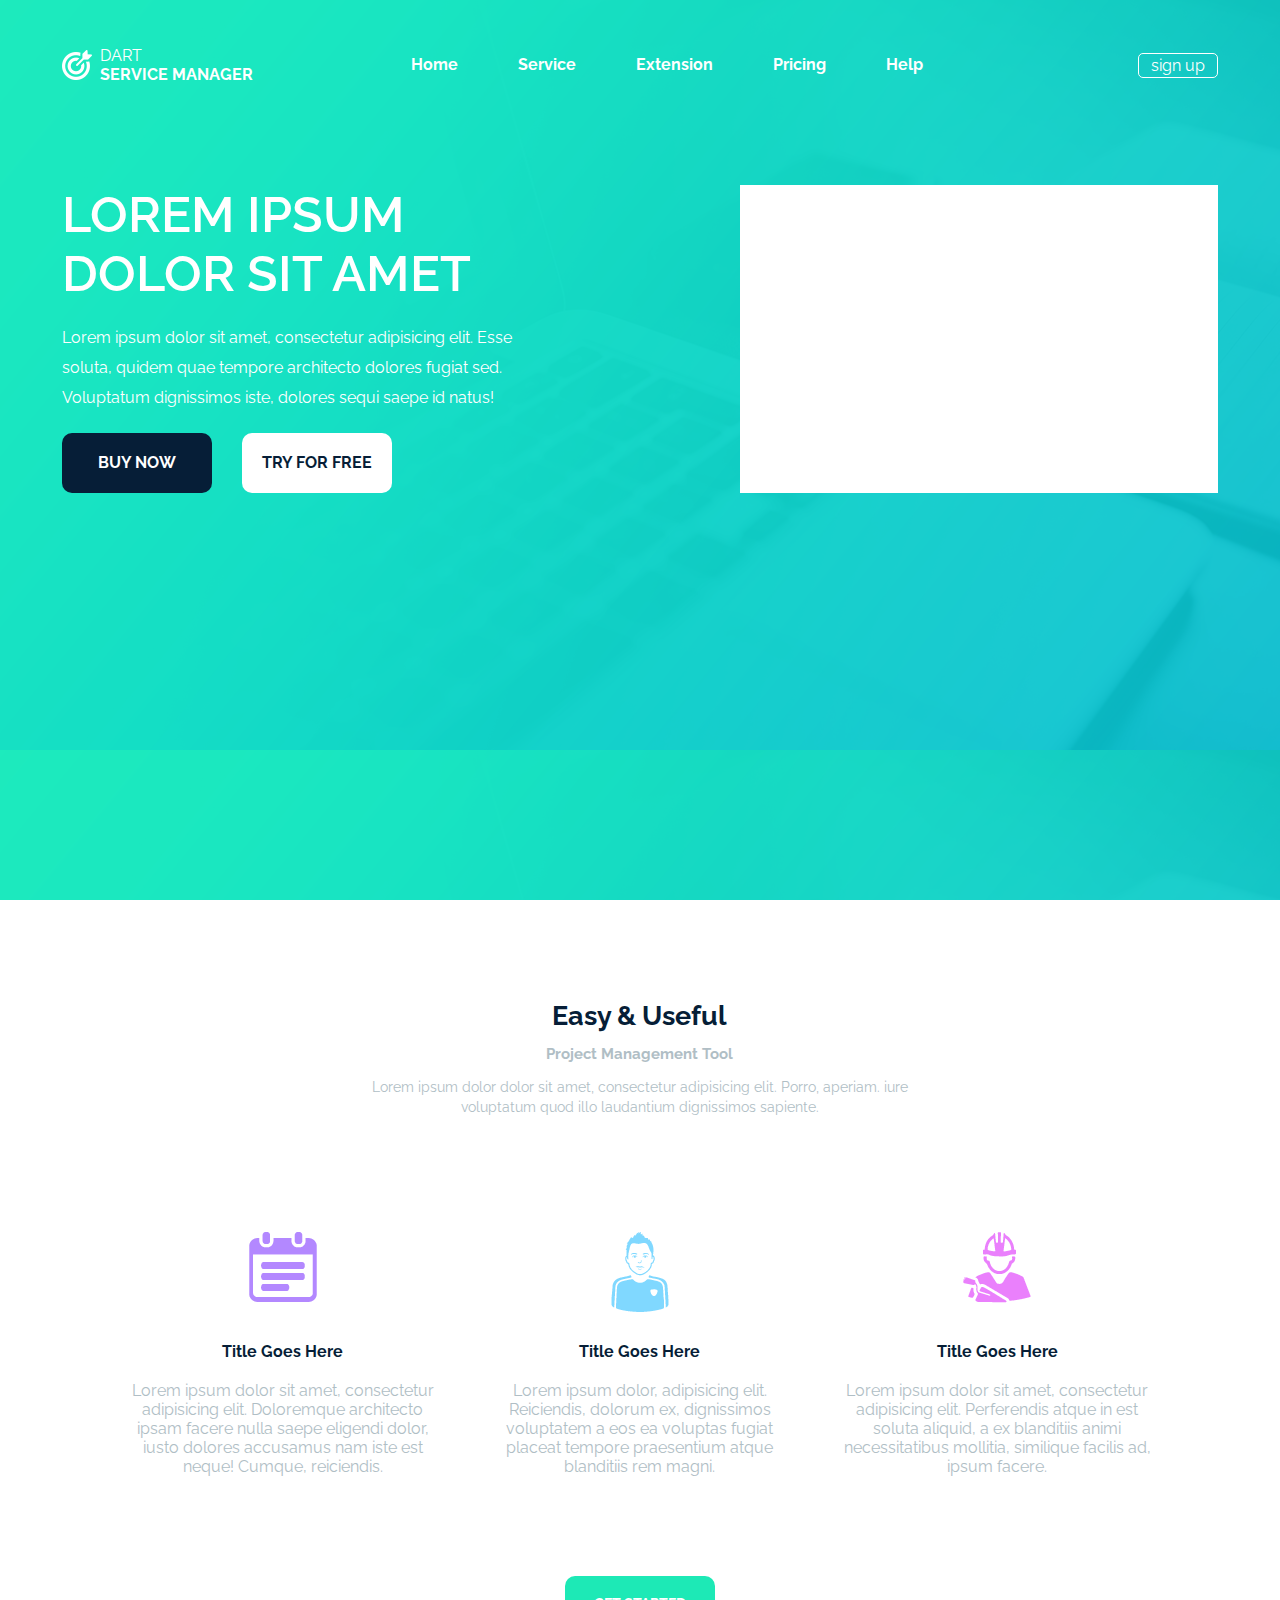
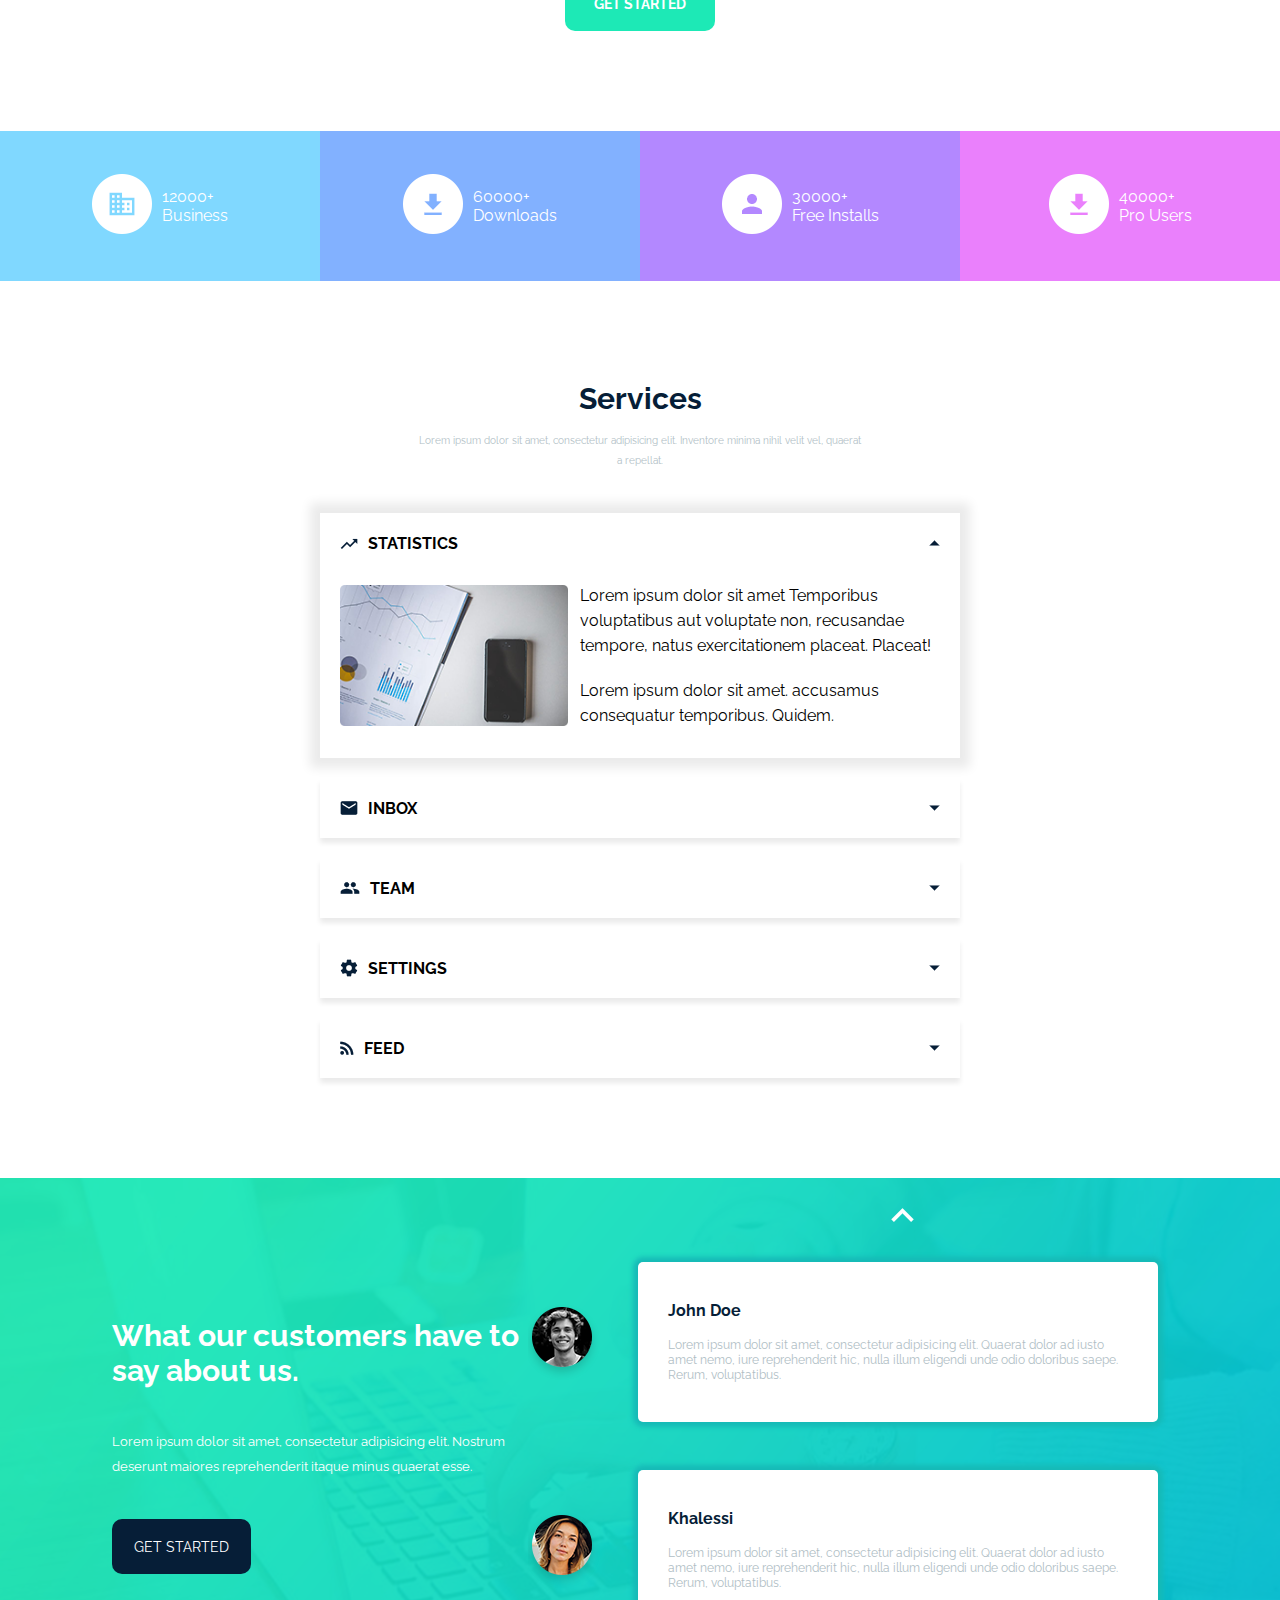
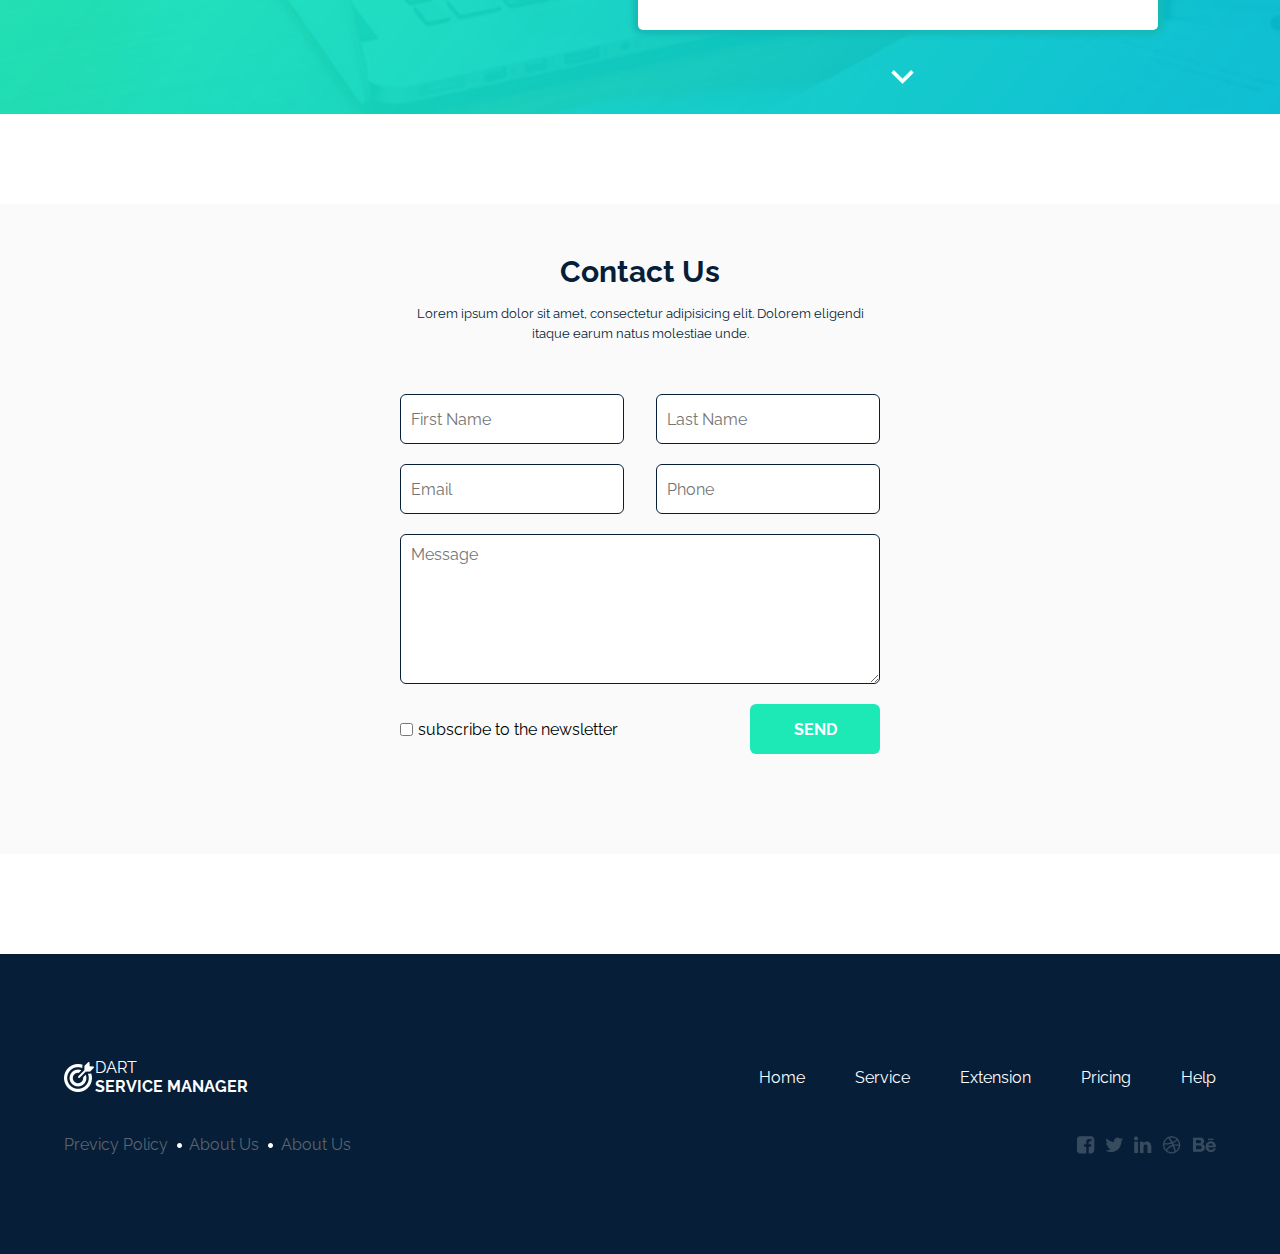
<file: 1/index.html>
<!DOCTYPE html>
<html>
<head>
	<title>First</title>
	<meta charset="utf-8">
	<meta name="viewport" content="width=device-width, initial-scale=1">
	<link rel="stylesheet" type="text/css" href="css/normalize.css">
	<link rel="stylesheet" type="text/css" href="css/style.css">
	<link href="https://fonts.googleapis.com/css?family=Raleway&display=swap" rel="stylesheet">
	<script type="text/javascript" src="https://code.jquery.com/jquery-3.4.1.min.js"></script>
</head>
<body>
	<header class="header">
		<div class="container">
			<div class="header__top-content">
				<div class="top-content__logo"><img src="img/header-logo.png"><p>DART<br><span>SERVICE MANAGER</span></p></div>
				<div class="top-content__nav">
					<a href="#" class="nav__link">Home</a>
					<a href="#" class="nav__link">Service</a>
					<a href="#" class="nav__link">Extension</a>
					<a href="#" class="nav__link">Pricing</a>
					<a href="#" class="nav__link">Help</a>
				</div>
				<div class="top-content__right-content">
					<div class="right-content__sign-up">sign up</div>
					<div class="right-content-nav__hidden-button-nav">
						<p>&#9776;</p>
					</div>
				</div>
				<div class="hidden-menu">
							<a href="#" class="hidden-menu_nav__link">Home</a>
							<a href="#" class="hidden-menu_nav__link">Service</a>
							<a href="#" class="hidden-menu_nav__link">Extension</a>
							<a href="#" class="hidden-menu_nav__link">Pricing</a>
							<a href="#" class="hidden-menu_nav__link">Help</a>
						</div>
				
			</div>
			<div class="header__main-content">
				<div class="main-content__left-content">
					<h1>lorem Ipsum Dolor sit amet</h1>
					<p>Lorem ipsum dolor sit amet, consectetur adipisicing elit. Esse soluta, quidem quae tempore architecto dolores fugiat sed. Voluptatum dignissimos iste, dolores sequi saepe id natus!</p>
					<p><a class="left-content__button left-content__button_left" href="#">buy now</a><a class="left-content__button left-content__button_right" href="#">try for free</a></p>
				</div>
			<iframe class="main-content__right-content" src="https://www.youtube.com/embed/-A5LxeKi3Aw" frameborder="0" allow="accelerometer; autoplay; encrypted-media; gyroscope; picture-in-picture" allowfullscreen></iframe>
			</div>
		</div>
	</header>

	<section class="first-section">
		<div class="container">
			<div class="first-section__top-content">
				<h2>Easy & Useful</h2>
				<h3>Project Management Tool</h3>
				<p>Lorem ipsum dolor  dolor sit amet, consectetur adipisicing elit. Porro, aperiam.  iure voluptatum quod illo laudantium dignissimos sapiente.</p>
			</div>
			<div class="first-section__middle-content">
				<div class="middle-content__item">
					<div class="middle-content__img"><img src="img/middle-content__img-1.png"></img></div>
					
					<h3>Title Goes Here</h3>
					<p>Lorem ipsum dolor sit amet, consectetur adipisicing elit. Doloremque architecto ipsam facere nulla saepe eligendi dolor, iusto dolores accusamus nam iste est neque! Cumque, reiciendis.</p>
				</div>
				<div class="middle-content__item">
					<div class="middle-content__img"><img src="img/middle-content__img-2.png"></img></div>
					
					<h3>Title Goes Here</h3>
					<p>Lorem ipsum dolor, adipisicing elit. Reiciendis, dolorum ex, dignissimos voluptatem a eos ea voluptas fugiat placeat tempore praesentium atque blanditiis rem magni.</p>
				</div>
				<div class="middle-content__item">
					<div class="middle-content__img"><img src="img/middle-content__img-3.png"></img></div>
					
					<h3>Title Goes Here</h3>
					<p>Lorem ipsum dolor sit amet, consectetur adipisicing elit. Perferendis atque in est soluta aliquid, a ex blanditiis animi necessitatibus mollitia, similique facilis ad, ipsum facere.</p>
				</div>
			</div>
			<div class="first-section__bottom-content">
				<div class="bottom-content__button">get started</div>
			</div>
		</div>
	</section>

	<section class="second-section">
		<div class="container">
			<div class="second-section__item">
				<div class="item__img"><img src="img/item__img-1.png"></div>
				<p class="item__text">12000+<br>Business</p>
			</div>
			<div class="second-section__item">
				<div class="item__img"><img src="img/item__img-2.png"></div>
				<p class="item__text">60000+<br>Downloads</p>
			</div>
			<div class="second-section__item">
				<div class="item__img"><img src="img/item__img-3.png"></div>
				<p class="item__text">30000+<br>Free Installs</p>
			</div>
			<div class="second-section__item">
				<div class="item__img"><img src="img/item__img-4.png"></div>
				<p class="item__text">40000+<br>Pro Users</p>
			</div>
		</div>
	</section>

	<section class="third-section">
		<div class="container">
			<div class="third-section__top-content">
				<h2>Services</h2>
				<p>Lorem ipsum dolor sit amet, consectetur adipisicing elit. Inventore minima nihil velit vel, quaerat a repellat.</p>
			</div>

			<div class="third-section__accordion">
				<div class="accordion__item accordion__item_first">
					<div class="item__top-content">
						<img class="top-content__logo" src="img/statistics-logo.png">
						<div class="top-content__name">statistics</div>
						<img class="top-content__triangle top-content__triangle_first" src="img/accordion-triangle.png">
					</div>
					<div class="item__bottom-content item__bottom-content_first">
						<div class="bottom-content__wrapper">
							<img class="bottom-content__left" src="img/accordion-left-img.png">
							<div class="bottom-content__right">
								<p class="first-p">Lorem ipsum dolor sit amet Temporibus voluptatibus aut voluptate non, recusandae tempore, natus exercitationem placeat. Placeat!</p>
								<p>Lorem ipsum dolor sit amet. accusamus consequatur temporibus. Quidem.</p>
							</div>
						</div>
					</div>
				</div>
				<div class="accordion__item">
					<div class="item__top-content">
						<img class="top-content__logo" src="img/inbox-logo.png">
						<div class="top-content__name">inbox</div>
						<img class="top-content__triangle" src="img/accordion-triangle.png">
					</div>
					<div class="item__bottom-content">
						<div class="bottom-content__wrapper">
							<img class="bottom-content__left" src="img/accordion-left-img.png">
							<div class="bottom-content__right">
								<p class="first-p">Lorem ipsum dolor sit amet Temporibus voluptatibus aut voluptate non, recusandae tempore, natus exercitationem placeat. Placeat!</p>
								<p>Lorem ipsum dolor sit amet. accusamus consequatur temporibus. Quidem.</p>
							</div>
						</div>
					</div>
				</div>
				<div class="accordion__item">
					<div class="item__top-content">
						<img class="top-content__logo" src="img/team-logo.png">
						<div class="top-content__name">team</div>
						<img class="top-content__triangle" src="img/accordion-triangle.png">
					</div>
					<div class="item__bottom-content">
						<div class="bottom-content__wrapper">
							<img class="bottom-content__left" src="img/accordion-left-img.png">
							<div class="bottom-content__right">
								<p class="first-p">Lorem ipsum dolor sit amet Temporibus voluptatibus aut voluptate non, recusandae tempore, natus exercitationem placeat. Placeat!</p>
								<p>Lorem ipsum dolor sit amet. accusamus consequatur temporibus. Quidem.</p>
							</div>
						</div>
					</div>
				</div>
				<div class="accordion__item">
					<div class="item__top-content">
						<img class="top-content__logo" src="img/settings-logo.png">
						<div class="top-content__name">settings</div>
						<img class="top-content__triangle" src="img/accordion-triangle.png">
					</div>
					<div class="item__bottom-content">
						<div class="bottom-content__wrapper">
							<img class="bottom-content__left" src="img/accordion-left-img.png">
							<div class="bottom-content__right">
								<p class="first-p">Lorem ipsum dolor sit amet Temporibus voluptatibus aut voluptate non, recusandae tempore, natus exercitationem placeat. Placeat!</p>
								<p>Lorem ipsum dolor sit amet. accusamus consequatur temporibus. Quidem.</p>
							</div>
						</div>
					</div>
				</div>
				<div class="accordion__item">
					<div class="item__top-content">
						<img class="top-content__logo" src="img/feed-logo.png">
						<div class="top-content__name">feed</div>
						<img class="top-content__triangle" src="img/accordion-triangle.png">
					</div>
					<div class="item__bottom-content">
						<div class="bottom-content__wrapper">
							<img class="bottom-content__left" src="img/accordion-left-img.png">
							<div class="bottom-content__right">
								<p class="first-p">Lorem ipsum dolor sit amet Temporibus voluptatibus aut voluptate non, recusandae tempore, natus exercitationem placeat. Placeat!</p>
								<p>Lorem ipsum dolor sit amet. accusamus consequatur temporibus. Quidem.</p>
							</div>
						</div>
					</div>
				</div>
			</div>
		</div>
	</section>
<section class="fourth-section">
	<div class="container">
		<div class="fourth-section__left-content">
			<h2>What our customers have to say about us.</h2>
			<p>Lorem ipsum dolor sit amet, consectetur adipisicing elit. Nostrum deserunt maiores reprehenderit itaque minus quaerat esse.</p>
			<div class="left-content__button">get started</div>
		</div>
		<div class="fourth-section__right-content">
			<img class="top-arrow" src="img/arrow-top.png">
			<div class="fourth-section__right-content__slider">
				<div class="slider__line">
					<div class="slider__item">
					<div class="item__left-img"><img src="img/item__left-img.png"></div>
					<div class="item__right-content">
						<h3>John Doe</h3>
						<p>Lorem ipsum dolor sit amet, consectetur adipisicing elit. Quaerat dolor ad iusto amet nemo, iure reprehenderit hic, nulla illum eligendi unde odio doloribus saepe. Rerum, voluptatibus.</p>
					</div>
				</div>
				<div class="slider__item">
					<div class="item__left-img"><img src="img/slider-img-2.png"></div>
					<div class="item__right-content">
						<h3>Khalessi</h3>
						<p>Lorem ipsum dolor sit amet, consectetur adipisicing elit. Quaerat dolor ad iusto amet nemo, iure reprehenderit hic, nulla illum eligendi unde odio doloribus saepe. Rerum, voluptatibus.</p>
					</div>
				</div>
				<div class="slider__item">
					<div class="item__left-img"><img src="img/slider-img-2.png"></div>
					<div class="item__right-content">
						<h3>Khalessi</h3>
						<p>Lorem ipsum dolor sit amet, consectetur adipisicing elit. Quaerat dolor ad iusto amet nemo, iure reprehenderit hic, nulla illum eligendi unde odio doloribus saepe. Rerum, voluptatibus.</p>
					</div>
				</div>
				<div class="slider__item">
					<div class="item__left-img"><img src="img/slider-img-2.png"></div>
					<div class="item__right-content">
						<h3>Khalessi</h3>
						<p>Lorem ipsum dolor sit amet, consectetur adipisicing elit. Quaerat dolor ad iusto amet nemo, iure reprehenderit hic, nulla illum eligendi unde odio doloribus saepe. Rerum, voluptatibus.</p>
					</div>
				</div>
				</div>
			</div>
			<img class="bottom-arrow" src="img/arrow-top.png">
		</div>
	</div>
</section>
	
<section class="fifth-section">
	<div class="container">
		<div class="fifth-section__top-content">
			<h3>Contact Us</h3>
			<p>Lorem ipsum dolor sit amet, consectetur adipisicing elit. Dolorem eligendi itaque earum natus molestiae unde.</p>
		</div>
		<form class="fifth-section__bottom-form">
			<input class="bottom-form__first-name" type="text" placeholder="First Name">
			<input class="bottom-form__second-name" type="text" placeholder="Last Name">
			<input class="bottom-form__email" type="email" placeholder="Email">
			<input class="bottom-form__phone" type="phone" placeholder="Phone">
			<textarea class="bottom-form__message" placeholder="Message"></textarea>
			<p>
				<label class="bottom-form__news"><input class="news" type="checkbox">subscribe to the newsletter</label>
			<button class="bottom-form__button">send</button>
			</p>
		</form>
	</div>
</section>

<footer class="footer">
	<div class="container">
		<div class="footer__top-content">
			<div class="top-content__left"><img src="img/header-logo.png"><p>dart<br> <span>service manager</span></p></div>
			<div class="top-content__right">
				<div class="footer__nav">
					<a href="#">Home</a>
					<a href="#">Service</a>
					<a href="#">Extension</a>
					<a href="#">Pricing</a>
					<a href="#">Help</a>
				</div>
			</div>
		</div>
		<div class="footer__bottom-content">
			<div class="bottom-content__left">
				<a href="#">Previcy Policy</a>
				<img src="img/footer-dot.png">
				<a href="#">About Us</a>
				<img src="img/footer-dot.png">
				<a href="#">About Us</a>
			</div>
			<div class="bottom-content__right">
				<a href="#"><img src="img/facebook.png"></a>
				<a href="#"><img src="img/twitter.png"></a>
				<a href="#"><img src="img/In.png"></a>
				<a href="#"><img src="img/ball.png"></a>
				<a href="#"><img src="img/Be.png"></a>
			</div>
		</div>
	</div>
</footer>

	<script type="text/javascript" src="js/accordion.js"></script>
	<script type="text/javascript" src="js/slider.js"></script>
	<script type="text/javascript" src="js/hidden-menu.js"></script>
</body>
</html>
</file>
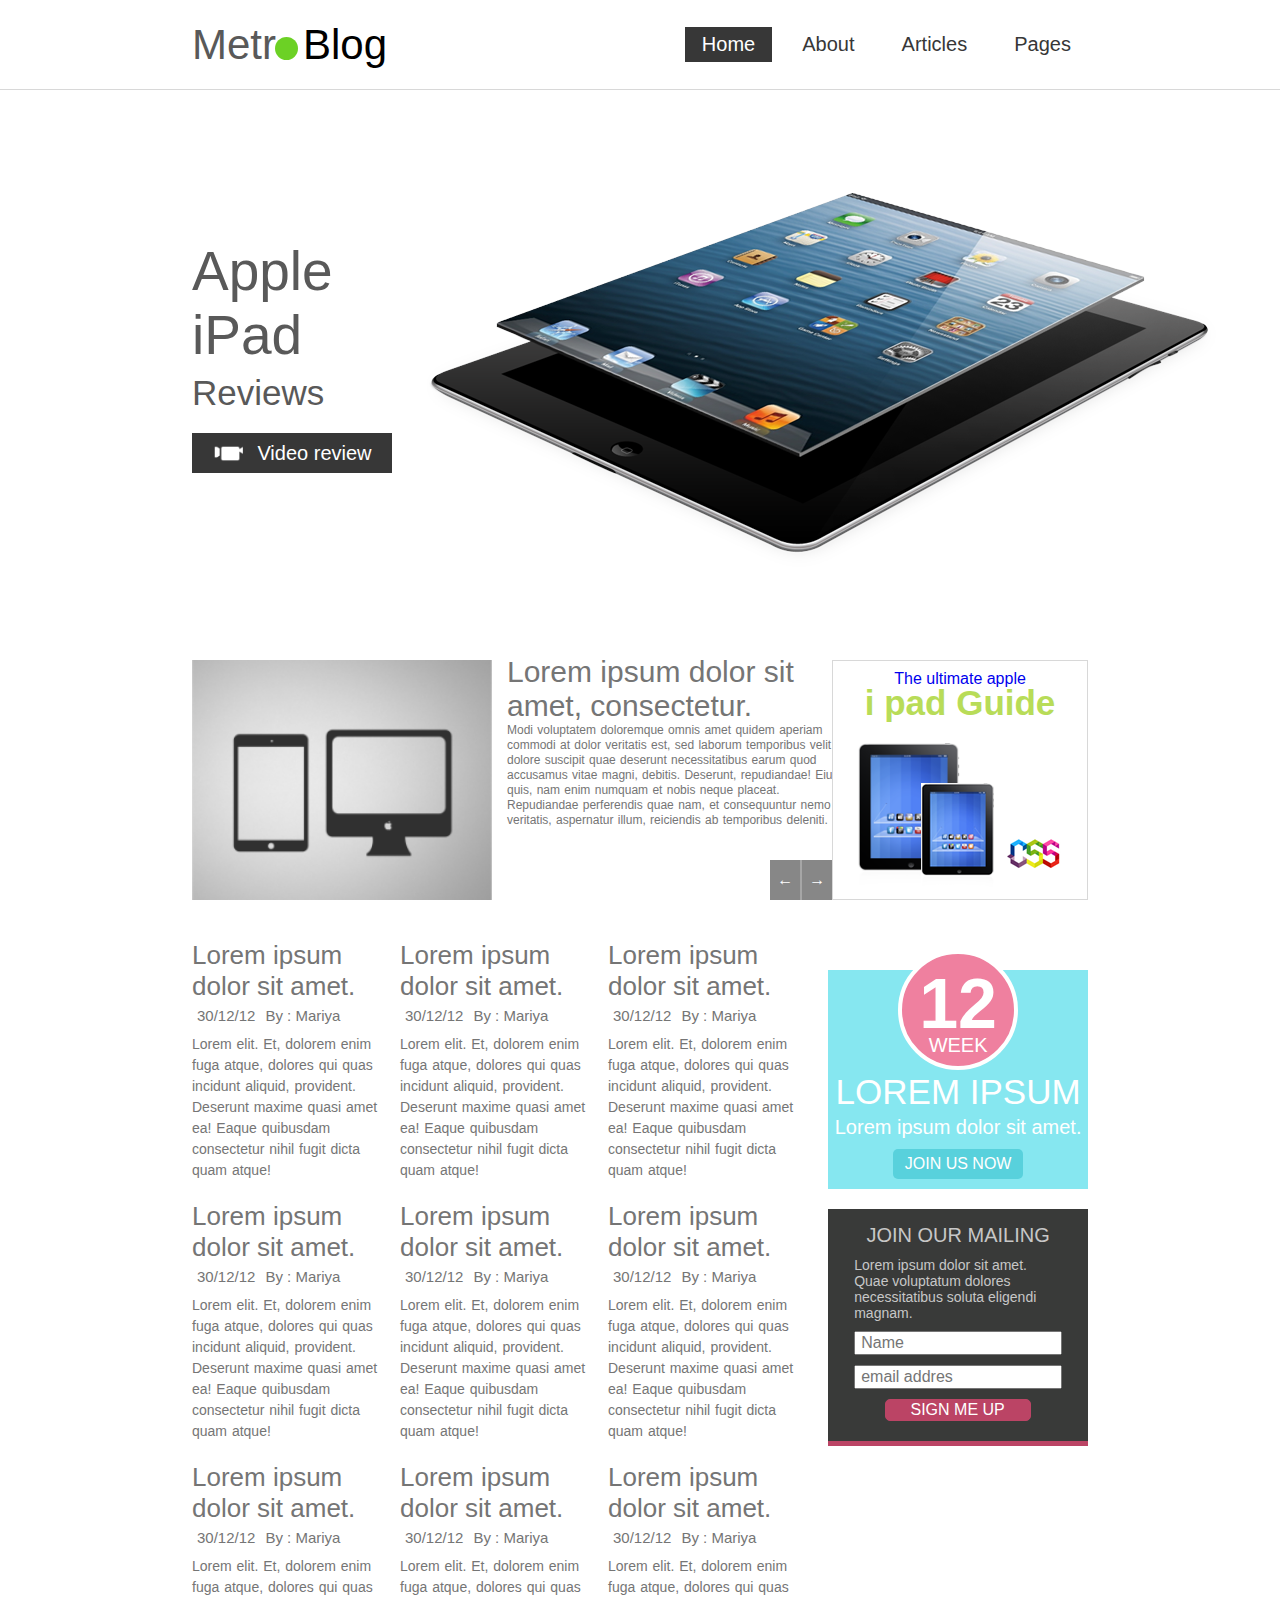
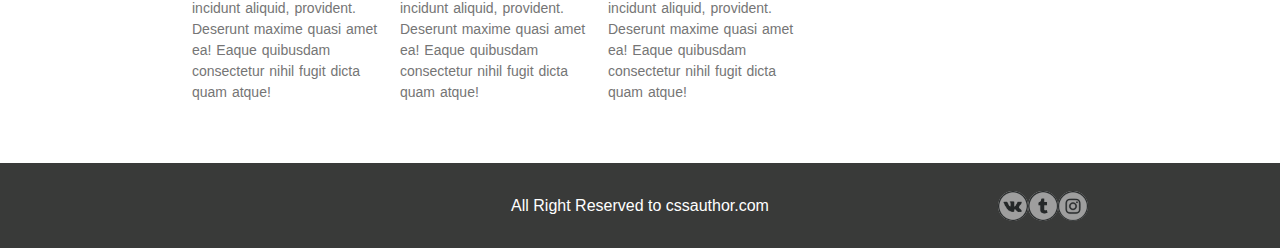
<file: 2/index.html>
<!DOCTYPE html>
<html>
<head>
	<title>MetroBlog</title>
	<meta charset="utf-8">
	<meta name="viewport" content="width=device-width, initial-scale=1">
	<link rel="stylesheet" type="text/css" href="css/normalize.css">
	<link rel="stylesheet" type="text/css" href="css/style.css">
</head>
<body>
	<header>
		<div class="header__logo"><span>Metr</span><div></div> Blog</div>
		<nav>
			<a class="target-nav-link" href="#">Home</a>
			<a href="#">About</a>
			<a href="#">Articles</a>
			<a href="#">Pages</a>
		</nav>
	</header>

	<section>
		<div class="container first-container">
			<div class="first-container__left-content">
				<h1>Apple iPad</h1>
				<p>Reviews</p>
				<a href="#">
					<img src="img/camera.png">Video review
				</a>
			</div>
			<img class="ipad-img" src="img/ipad.png" alt="ipad">
		</div>
	</section>

	<section>
		<div class="container second-container">
			<div class="second-container__left-slider">
				<div class="buttons__back-next">
					<div class="back">&larr;</div>
					<div class="next">&rarr;</div>
				</div>
				<div id="second-container__left-slider__line" class="second-container__left-slider__line">
					<div class="line-cell">
						<img src="img/second-containe__slider-img.png">
						<div>
							<h3>Lorem ipsum dolor sit amet, consectetur.</h3>
							<p>Modi voluptatem doloremque omnis amet quidem aperiam commodi at dolor veritatis est, sed laborum temporibus velit dolore suscipit quae deserunt necessitatibus earum quod accusamus vitae magni, debitis. Deserunt, repudiandae! Eius quis, nam enim numquam et nobis neque placeat. Repudiandae perferendis quae nam, et consequuntur nemo veritatis, aspernatur illum, reiciendis ab temporibus deleniti.</p>
						</div>
					</div>
					<div class="line-cell">
						<img src="img/second-containe__slider-img.png">
						<div>
							<h3>Lorem ipsum dolor sit amet, consectetur.</h3>
							<p>Distinctio in nisi vel laboriosam voluptatem, quas ratione modi, minus inventore, ipsa reprehenderit. Non delectus molestias dolorum excepturi omnis similique maxime vel quasi laborum molestiae, tempora optio doloremque dolor amet voluptate incidunt laudantium. Minus vitae quaerat veritatis quia, harum est nesciunt vero, repellendus alias laborum perspiciatis. Repellat similique, veniam atque expedita suscipit.</p>
						</div>
					</div>
					<div class="line-cell">
						<img src="img/second-containe__slider-img.png">
						<div>
							<h3>Lorem ipsum dolor sit amet, consectetur.</h3>
							<p>Esse, eum asperiores. Autem inventore atque voluptas laborum incidunt numquam quam nostrum illo, corporis rerum, eligendi, modi ipsam alias. Dolorum placeat non veritatis earum, nihil fugiat architecto ipsa minima id nulla, magni autem laboriosam rem quae est tenetur nobis quas, perspiciatis. Voluptate praesentium voluptates natus a! Est, dignissimos amet vero illo ea.</p>
						</div>
					</div>
				</div>
			</div>
			<a href="#" class="second-container__right-banner">
				<div class="border"></div>
				<p>The ultimate apple</p>
				<h2>i pad Guide</h2>
				<div class="second-container__right-banner__img-container">
					<img class="big-ipad" src="img/right-banner__big-ipad.png" alt="left-ipad">
					<img class="small-ipad" src="img/right-banner__small-ipad.png" alt="right-ipad">
					<img class="css" src="img/css.png" alt="css">
				</div>
			</a>
		</div>
	</section>
	
	<section>
		<div id="third-container" class="container third-container">
			<div class="third-container__left-content">
				<div class="third-container__left-content__cell">
					<div class="third-container__left-content__cell__head"><h2>Lorem ipsum dolor sit amet.</h2></div>
					<div class="third-container__left-content__cell__info">
						<div class="third-container__left-content__cell__info__data">30/12/12</div>
						<div class="third-container__left-content__cell__info__author">By : Mariya</div>
					</div>
					<div class="third-container__left-content__cell__text">Lorem elit. Et, dolorem enim fuga atque, dolores qui quas incidunt aliquid, provident. Deserunt maxime quasi amet ea! Eaque quibusdam consectetur nihil fugit dicta quam atque!</div>
				</div>
				<div class="third-container__left-content__cell">
					<div class="third-container__left-content__cell__head"><h2>Lorem ipsum dolor sit amet.</h2></div>
					<div class="third-container__left-content__cell__info">
						<div class="third-container__left-content__cell__info__data">30/12/12</div>
						<div class="third-container__left-content__cell__info__author">By : Mariya</div>
					</div>
					<div class="third-container__left-content__cell__text">Lorem elit. Et, dolorem enim fuga atque, dolores qui quas incidunt aliquid, provident. Deserunt maxime quasi amet ea! Eaque quibusdam consectetur nihil fugit dicta quam atque!</div>
				</div>
				<div class="third-container__left-content__cell">
					<div class="third-container__left-content__cell__head"><h2>Lorem ipsum dolor sit amet.</h2></div>
					<div class="third-container__left-content__cell__info">
						<div class="third-container__left-content__cell__info__data">30/12/12</div>
						<div class="third-container__left-content__cell__info__author">By : Mariya</div>
					</div>
					<div class="third-container__left-content__cell__text">Lorem elit. Et, dolorem enim fuga atque, dolores qui quas incidunt aliquid, provident. Deserunt maxime quasi amet ea! Eaque quibusdam consectetur nihil fugit dicta quam atque!</div>
				</div>
				<div class="third-container__left-content__cell">
					<div class="third-container__left-content__cell__head"><h2>Lorem ipsum dolor sit amet.</h2></div>
					<div class="third-container__left-content__cell__info">
						<div class="third-container__left-content__cell__info__data">30/12/12</div>
						<div class="third-container__left-content__cell__info__author">By : Mariya</div>
					</div>
					<div class="third-container__left-content__cell__text">Lorem elit. Et, dolorem enim fuga atque, dolores qui quas incidunt aliquid, provident. Deserunt maxime quasi amet ea! Eaque quibusdam consectetur nihil fugit dicta quam atque!</div>
				</div>
				<div class="third-container__left-content__cell">
					<div class="third-container__left-content__cell__head"><h2>Lorem ipsum dolor sit amet.</h2></div>
					<div class="third-container__left-content__cell__info">
						<div class="third-container__left-content__cell__info__data">30/12/12</div>
						<div class="third-container__left-content__cell__info__author">By : Mariya</div>
					</div>
					<div class="third-container__left-content__cell__text">Lorem elit. Et, dolorem enim fuga atque, dolores qui quas incidunt aliquid, provident. Deserunt maxime quasi amet ea! Eaque quibusdam consectetur nihil fugit dicta quam atque!</div>
				</div>
				<div class="third-container__left-content__cell">
					<div class="third-container__left-content__cell__head"><h2>Lorem ipsum dolor sit amet.</h2></div>
					<div class="third-container__left-content__cell__info">
						<div class="third-container__left-content__cell__info__data">30/12/12</div>
						<div class="third-container__left-content__cell__info__author">By : Mariya</div>
					</div>
					<div class="third-container__left-content__cell__text">Lorem elit. Et, dolorem enim fuga atque, dolores qui quas incidunt aliquid, provident. Deserunt maxime quasi amet ea! Eaque quibusdam consectetur nihil fugit dicta quam atque!</div>
				</div>
				<div class="third-container__left-content__cell">
					<div class="third-container__left-content__cell__head"><h2>Lorem ipsum dolor sit amet.</h2></div>
					<div class="third-container__left-content__cell__info">
						<div class="third-container__left-content__cell__info__data">30/12/12</div>
						<div class="third-container__left-content__cell__info__author">By : Mariya</div>
					</div>
					<div class="third-container__left-content__cell__text">Lorem elit. Et, dolorem enim fuga atque, dolores qui quas incidunt aliquid, provident. Deserunt maxime quasi amet ea! Eaque quibusdam consectetur nihil fugit dicta quam atque!</div>
				</div>
				<div class="third-container__left-content__cell">
					<div class="third-container__left-content__cell__head"><h2>Lorem ipsum dolor sit amet.</h2></div>
					<div class="third-container__left-content__cell__info">
						<div class="third-container__left-content__cell__info__data">30/12/12</div>
						<div class="third-container__left-content__cell__info__author">By : Mariya</div>
					</div>
					<div class="third-container__left-content__cell__text">Lorem elit. Et, dolorem enim fuga atque, dolores qui quas incidunt aliquid, provident. Deserunt maxime quasi amet ea! Eaque quibusdam consectetur nihil fugit dicta quam atque!</div>
				</div>
				<div class="third-container__left-content__cell">
					<div class="third-container__left-content__cell__head"><h2>Lorem ipsum dolor sit amet.</h2></div>
					<div class="third-container__left-content__cell__info">
						<div class="third-container__left-content__cell__info__data">30/12/12</div>
						<div class="third-container__left-content__cell__info__author">By : Mariya</div>
					</div>
					<div class="third-container__left-content__cell__text">Lorem elit. Et, dolorem enim fuga atque, dolores qui quas incidunt aliquid, provident. Deserunt maxime quasi amet ea! Eaque quibusdam consectetur nihil fugit dicta quam atque!</div>
				</div>
			</div>
			<div class="third-container__right-content">
				<div class="third-container__right-content__top-content">
					<div class="third-container__right-content__top-content__ball">
						<h2>12</h2>
						<p>WEEK</p>
					</div>
					<h1>LOREM IPSUM</h1>
					<p>Lorem ipsum dolor sit amet.</p>
					<a href="#">JOIN US NOW</a>
				</div>
				<div class="third-container__right-content__bottom-content">
					<h2>JOIN OUR MAILING</h2>
					<p>Lorem ipsum dolor sit amet. Quae voluptatum dolores necessitatibus soluta eligendi magnam.</p>
					<form>
						<input class="input" type="text" name="text" placeholder="Name">
						<input class="input" type="email" name="email" placeholder="email addres">
						<input class="submit" type="submit" name="submit" value="SIGN ME UP">
					</form>
				</div>
			</div>
		</div>
	</section>
	
	<footer>
			<div class="center-text">
				All Right Reserved to cssauthor.com
			</div>
			<div class="footer-container__links">
				<a href="#"><img src="img/vk.png"></a>
				<a href="#"><img src="img/twitter.png"></a>
				<a href="#"><img src="img/insta.png"></a>
			</div>
	</footer>

	<script type="text/javascript" src="js/slider.js"></script>
</body>
</html>
</file>
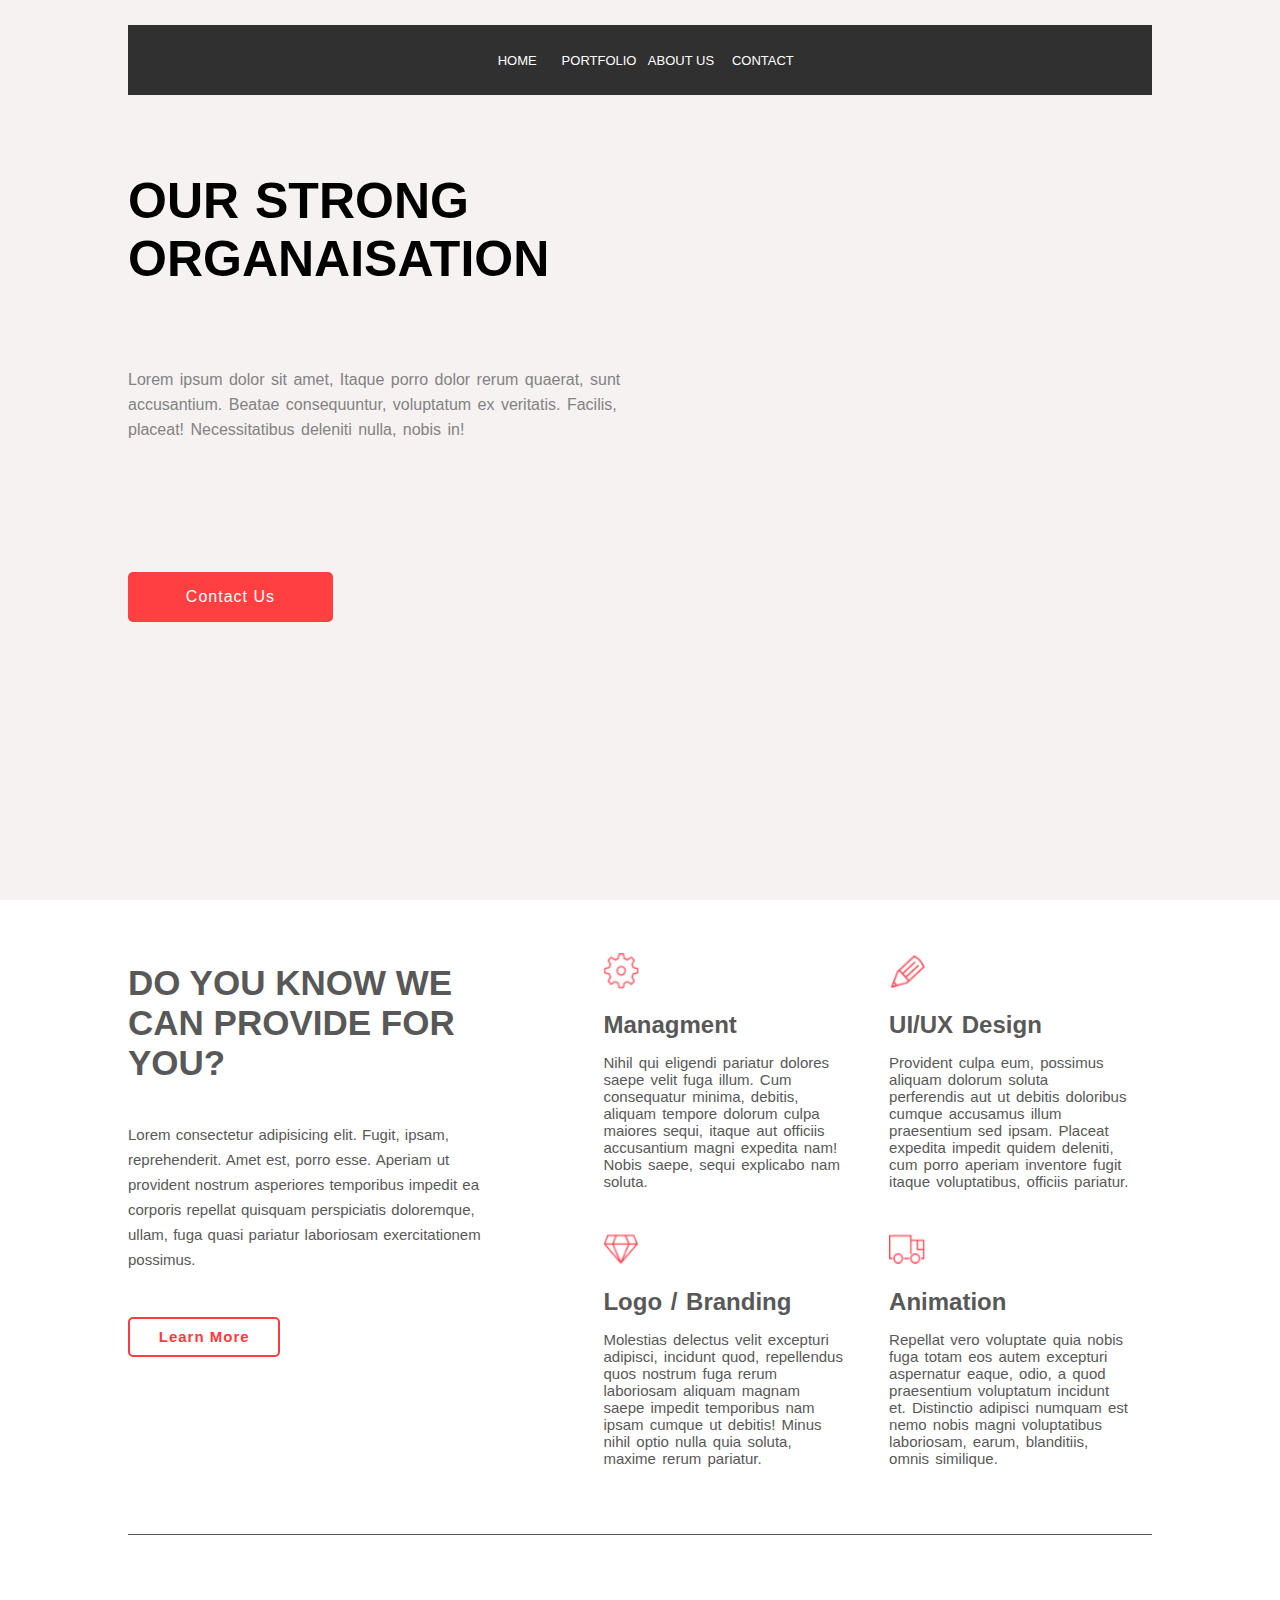
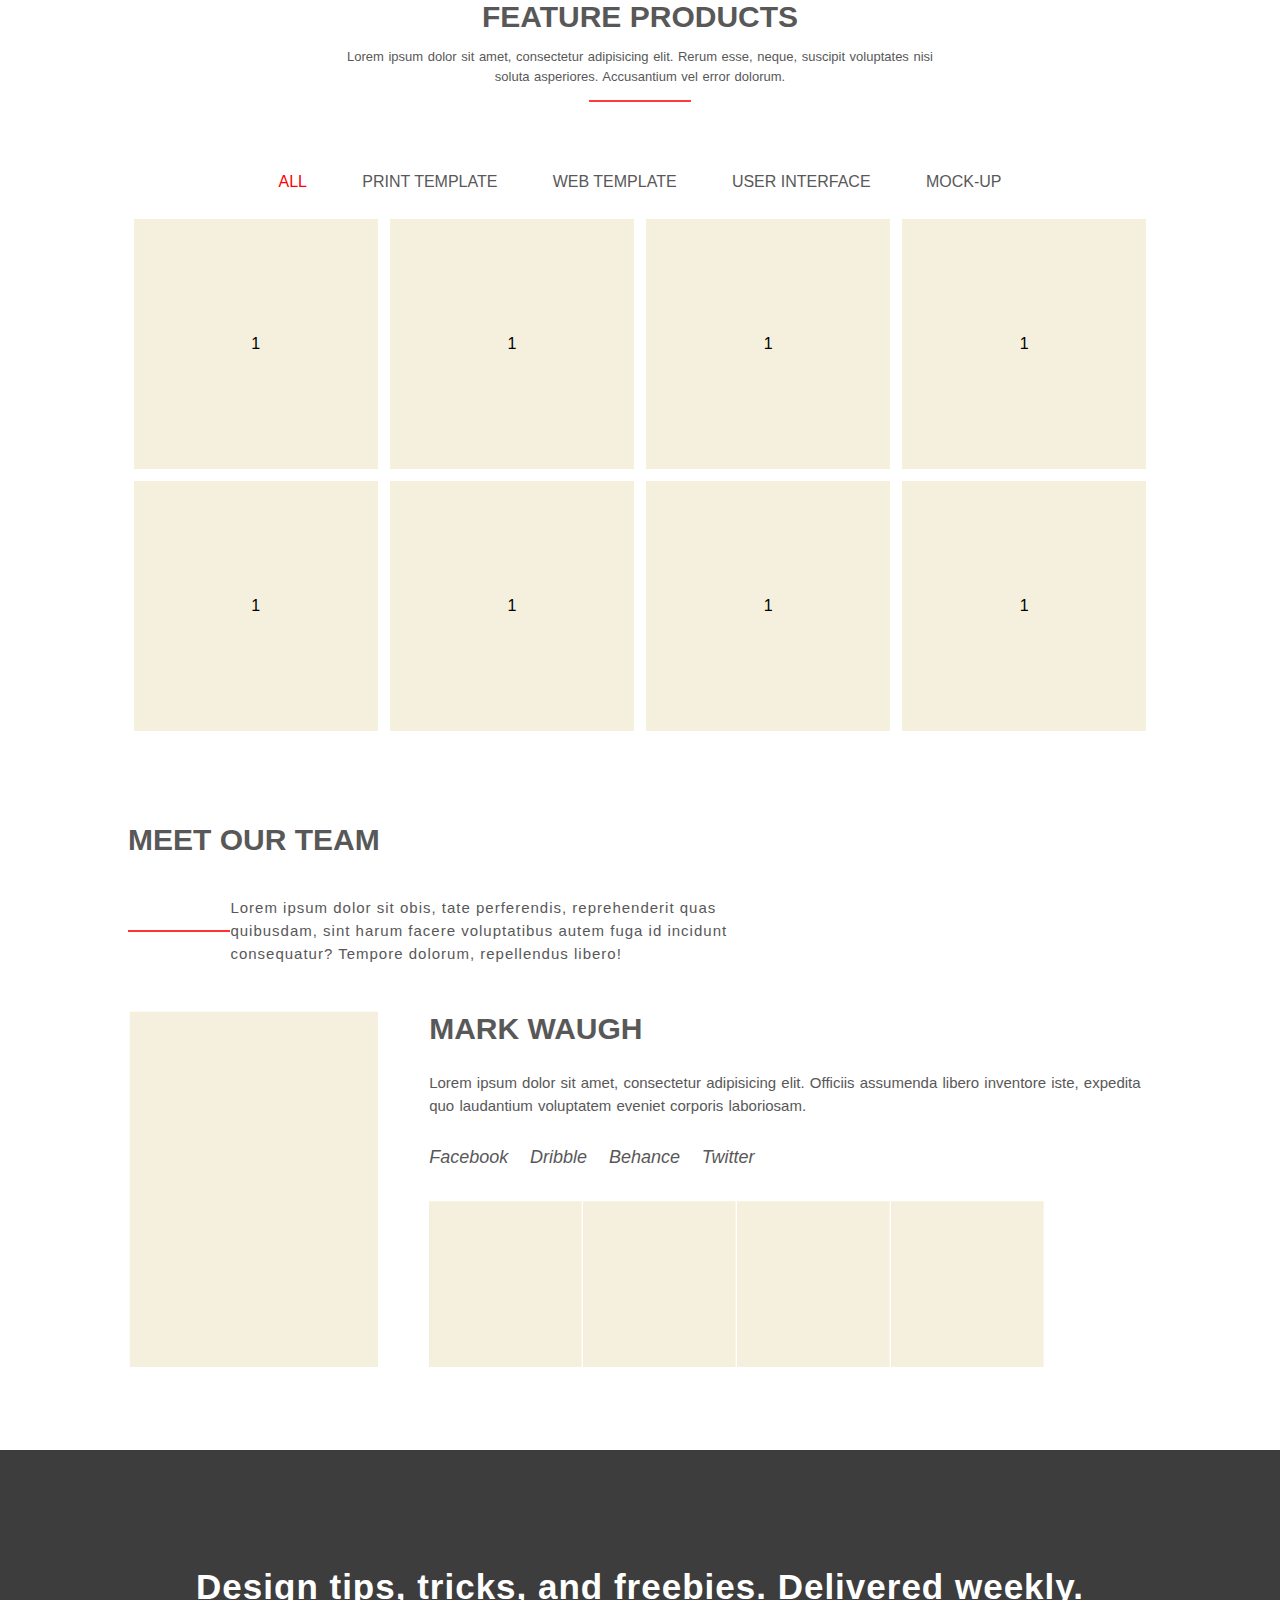
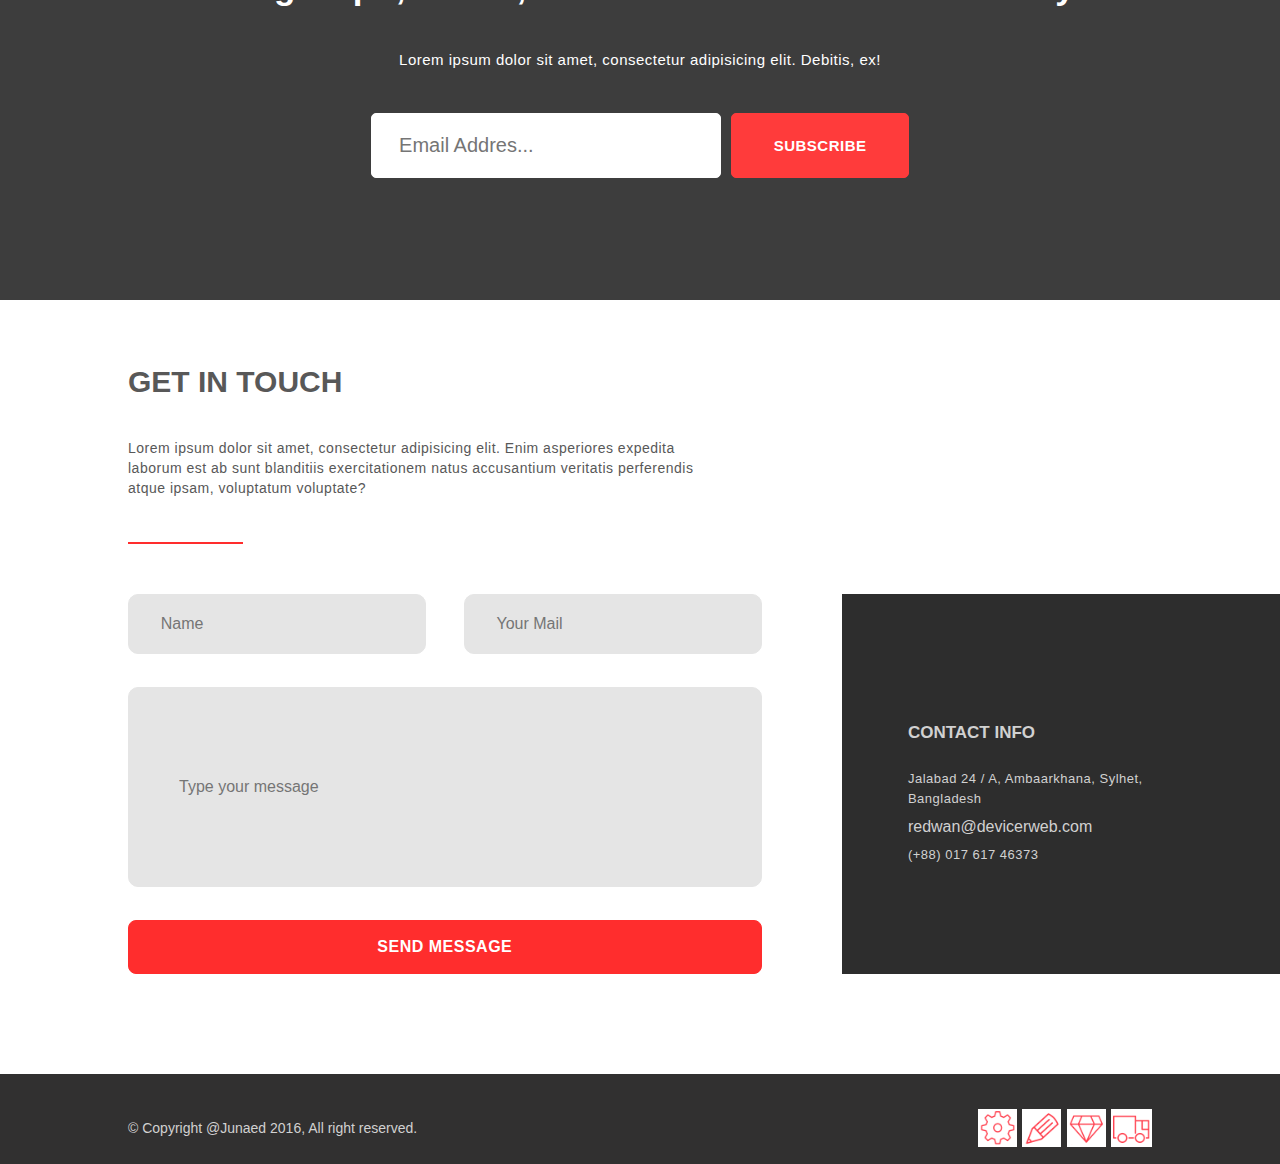
<file: 3/index.html>
<!DOCTYPE html>
<html>
<head>
	<title>Agnecy Landing</title>
	<meta charset="utf-8">
	<meta name="viewport" content="width=device-width, initial-scale=1">
	<link rel="stylesheet" type="text/css" href="css/normalize.css">
	<link rel="stylesheet" type="text/css" href="css/style.css">
</head>
<body>
	<header>
		<nav>
			<div class="home nav-cell"><a href="#">HOME</a></div>
			<div class="portfolio nav-cell"><a href="#">PORTFOLIO</a></div>
			<div class="about-us nav-cell"><a href="#">ABOUT US</a></div>
			<div class="contact nav-cell"><a href="#">CONTACT</a></div>
		</nav>
		<div class="container header-container">
			<div class="header__wrapper">
				<div class="header__left-content">
					<div class="header__left-content_top">OUR STRONG ORGANAISATION</div>
					<div class="header__left-content_center">Lorem ipsum dolor sit amet, Itaque porro dolor rerum quaerat, sunt accusantium. Beatae consequuntur, voluptatum ex veritatis. Facilis, placeat! Necessitatibus deleniti nulla, nobis in!</div>
					<button class="header__left-content_button">Contact Us</button>
				</div>
				<div class="header__right-content">
					<iframe width="560" height="315" src="https://www.youtube.com/embed/78mfefdsgpE" frameborder="0" allow="accelerometer; autoplay; encrypted-media; gyroscope; picture-in-picture" allowfullscreen></iframe>
				</div>
			</div>
		</div>
	</header>

	<section>
		<div class="container container-first">
			<div class="container-first__left-container">
				<h1>DO YOU KNOW WE CAN PROVIDE FOR YOU?</h1>
				<p>Lorem consectetur adipisicing elit. Fugit, ipsam, reprehenderit. Amet est, porro esse. Aperiam ut provident nostrum asperiores temporibus impedit ea corporis repellat quisquam perspiciatis doloremque, ullam, fuga quasi pariatur laboriosam exercitationem possimus.</p>
				<a href="#">Learn More</a>
			</div>
			<div class="container-first__right-container">
				<div class="container-first__right-container__cell">
					<img src="img/1.png">
					<h2>Managment</h2>
					<p>Nihil qui eligendi pariatur dolores saepe velit fuga illum. Cum consequatur minima, debitis, aliquam tempore dolorum culpa maiores sequi, itaque aut officiis accusantium magni expedita nam! Nobis saepe, sequi explicabo nam soluta.</p>
				</div>
				<div class="container-first__right-container__cell">
					<img src="img/2.png">
					<h2>UI/UX Design</h2>
					<p>Provident culpa eum, possimus aliquam dolorum soluta perferendis aut ut debitis doloribus cumque accusamus illum praesentium sed ipsam. Placeat expedita impedit quidem deleniti, cum porro aperiam inventore fugit itaque voluptatibus, officiis pariatur.</p>
				</div>
				<div class="container-first__right-container__cell">
					<img src="img/3.png">
					<h2>Logo / Branding</h2>
					<p>Molestias delectus velit excepturi adipisci, incidunt quod, repellendus quos nostrum fuga rerum laboriosam aliquam magnam saepe impedit temporibus nam ipsam cumque ut debitis! Minus nihil optio nulla quia soluta, maxime rerum pariatur.</p>
				</div>
				<div class="container-first__right-container__cell">
					<img src="img/4.png">
					<h2>Animation</h2>
					<p>Repellat vero voluptate quia nobis fuga totam eos autem excepturi aspernatur eaque, odio, a quod praesentium voluptatum incidunt et. Distinctio adipisci numquam est nemo nobis magni voluptatibus laboriosam, earum, blanditiis, omnis similique.</p>
				</div>
			</div>
		</div>
	</section>
	<section>
		<div class="container container-second">
			<h2>FEATURE PRODUCTS</h2>
			<p>Lorem ipsum dolor sit amet, consectetur adipisicing elit. Rerum esse, neque, suscipit voluptates nisi soluta asperiores. Accusantium vel error dolorum.</p>
			<div class="container-second__bottom-border"></div>
		</div>
	</section>
	<section>
		<div class="container container-third">
			<div id="container-for-link" class="container-for-link">
				<button class="container-for-link__button red-color">ALL</button>
				<button class="container-for-link__button">PRINT TEMPLATE</button>
				<button class="container-for-link__button">WEB TEMPLATE</button>
				<button class="container-for-link__button">USER INTERFACE</button>
				<button class="container-for-link__button">MOCK-UP</button>
			</div>
			<div id="container-for-variants" class="container-for-variants">
				<div class="wrapper__container-for-variants container-for-variants__all">
					<div>1</div>
					<div>1</div>
					<div>1</div>
					<div>1</div>
					<div>1</div>
					<div>1</div>
					<div>1</div>
					<div>1</div>
				</div>
				<div class="wrapper__container-for-variants container-for-variants__print-template">
					<div>2</div>
					<div>2</div>
					<div>2</div>
					<div>2</div>
					<div>2</div>
					<div>2</div>
					<div>2</div>
					<div>2</div>
				</div>
				<div class="wrapper__container-for-variants container-for-variants__web-template">
					<div>3</div>
					<div>3</div>
					<div>3</div>
					<div>3</div>
					<div>3</div>
					<div>3</div>
					<div>3</div>
					<div>3</div>
				</div>
				<div class="wrapper__container-for-variants container-for-variants__user-interface">
					<div>4</div>
					<div>4</div>
					<div>4</div>
					<div>4</div>
					<div>4</div>
					<div>4</div>
					<div>4</div>
					<div>4</div>
				</div>
				<div class="wrapper__container-for-variants container-for-variants__mock-up">
					<div>5</div>
					<div>5</div>
					<div>5</div>
					<div>5</div>
					<div>5</div>
					<div>5</div>
					<div>5</div>
					<div>5</div>
				</div> 
			</div>
		</div>
	</section>
	<section>
		<div class="container container-fourth">
			<h2>MEET OUR TEAM</h2>
			<div class="container-fourth__main-text">
				<div class="container-fourth__main-text__line"></div>
				<p>Lorem ipsum dolor sit obis, tate perferendis, reprehenderit quas quibusdam, sint harum facere voluptatibus autem fuga id incidunt consequatur? Tempore dolorum, repellendus libero!</p>
			</div>
			<div class="container-fourth__contacts">
				<img src="img/big-img.png">
				<div class="container-fourth__contacts__right-container">
					<h2>MARK WAUGH</h2>
					<p>Lorem ipsum dolor sit amet, consectetur adipisicing elit. Officiis assumenda libero inventore iste, expedita quo laudantium voluptatem eveniet corporis laboriosam.</p>
					<div class="container-fourth__contacts__right-container__links">
						<a href="#">Facebook</a>
						<a href="#">Dribble</a>
						<a href="#">Behance</a>
						<a href="#">Twitter</a>
					</div>
					<div class="container-fourth__contacts__right-container__photos">
						<div class="container-fourth__contacts__right-container__photos__photo">
							<img src="img/small-img.png">
							<div class="emersion-text">SASHA</div>
						</div>
						<div class="container-fourth__contacts__right-container__photos__photo">
							<img src="img/small-img.png">
							<div class="emersion-text">PETYA</div>
						</div>
						<div class="container-fourth__contacts__right-container__photos__photo">
							<img src="img/small-img.png">
							<div class="emersion-text">STEPA</div>
						</div>
						<div class="container-fourth__contacts__right-container__photos__photo">
							<img src="img/small-img.png">
							<div class="emersion-text">ALESHA</div>
						</div>
					</div>
				</div>
			</div>
		</div>
	</section>
	<section>
		<div class="container container-fifth">
			<h2>Design tips, tricks, and freebies. Delivered weekly.</h2>
			<p>Lorem ipsum dolor sit amet, consectetur adipisicing elit. Debitis, ex!</p>
			<form>
				<input class="form-text input-active" type="text" name="email" placeholder="Email Addres..." >
				<input class="form-submit" type="submit" name="email-submit" value="SUBSCRIBE">
			</form>
		</div>
	</section>
	<section>
		<div class="container container-sixth">
			<h2>GET IN TOUCH</h2>
			<p>Lorem ipsum dolor sit amet, consectetur adipisicing elit. Enim asperiores expedita laborum est ab sunt blanditiis exercitationem natus accusantium veritatis perferendis atque ipsam, voluptatum voluptate?</p>
			<div class="container-sixth__red-line"></div>
			<div class="container-sixth__bottom-block">
				<form>
					<input class="container-sixth__bottom-block__name input-active" type="text" placeholder="Name">
					<input class="container-sixth__bottom-block__mail input-active" type="text" placeholder="Your Mail">
					<input class="container-sixth__bottom-block__message input-active" type="text" placeholder="Type your message">
					<input class="container-sixth__bottom-block__submit" type="submit" value="SEND MESSAGE">
				</form>
				<div class="container-sixth__bottom-block__contact-info">
					<div class="wrapper__container-sixth__bottom-block__contact-info">
						<h5>CONTACT INFO</h5>
						<p>Jalabad 24 / A, Ambaarkhana, Sylhet, Bangladesh</p>
						<a href="mailto:redwan@devicerweb.com">redwan@devicerweb.com</a>
						<p>(+88) 017 617 46373</p>
					</div>
				</div>
			</div>
		</div>
	</section>
	<footer>
		<div class="wrapper__footer">
			<p>&#xa9; Copyright @Junaed 2016, All right reserved.</p>
			<div class="footer__social-icons">
				<a href="#"><img src="img/1.png"></a>
				<a href="#"><img src="img/2.png"></a>
				<a href="#"><img src="img/3.png"></a>
				<a href="#"><img src="img/4.png"></a>
			</div>
		</div>	
	</footer>

	<script type="text/javascript" src="js/links.js"></script>
</body>
</html>
</file>
<file: 1/css/style.css>
html {
  font-family: 'Raleway', sans-serif; }

* {
  -webkit-box-sizing: border-box;
          box-sizing: border-box; }

/*body {
	width: 1600px;
	background-color: green;
	border-right: solid 5px red;
}*/
h1, h2, h3, h4, h5, h6, p {
  margin: 0; }

a {
  text-decoration: none; }

.header {
  min-height: 100vh;
  max-height: auto;
  width: 100%;
  background: url(../img/header-bcg-img.png) repeat; }
  .header .container {
    margin: 0 4.875%; }
    .header .container .header__top-content {
      display: -webkit-box;
      display: -ms-flexbox;
      display: flex;
      -webkit-box-orient: horizontal;
      -webkit-box-direction: normal;
          -ms-flex-direction: row;
              flex-direction: row;
      -webkit-box-pack: justify;
          -ms-flex-pack: justify;
              justify-content: space-between;
      -webkit-box-align: center;
          -ms-flex-align: center;
              align-items: center;
      height: 130px;
      width: 100%; }
      .header .container .header__top-content .top-content__logo {
        display: -webkit-box;
        display: -ms-flexbox;
        display: flex;
        -webkit-box-orient: horizontal;
        -webkit-box-direction: normal;
            -ms-flex-direction: row;
                flex-direction: row;
        -webkit-box-pack: center;
            -ms-flex-pack: center;
                justify-content: center;
        -webkit-box-align: center;
            -ms-flex-align: center;
                align-items: center;
        color: #fff; }
        .header .container .header__top-content .top-content__logo p {
          margin-left: 7px; }
        .header .container .header__top-content .top-content__logo span {
          font-weight: bold; }
      .header .container .header__top-content .top-content__nav {
        display: -webkit-box;
        display: -ms-flexbox;
        display: flex;
        -webkit-box-orient: horizontal;
        -webkit-box-direction: normal;
            -ms-flex-direction: row;
                flex-direction: row;
        -webkit-box-pack: justify;
            -ms-flex-pack: justify;
                justify-content: space-between;
        -webkit-box-align: center;
            -ms-flex-align: center;
                align-items: center;
        margin-left: -5%; }
        @media (max-width: 768px) {
          .header .container .header__top-content .top-content__nav {
            display: none; } }
        .header .container .header__top-content .top-content__nav .nav__link {
          color: #fff;
          font-weight: bold;
          border-bottom: solid 2px rgba(0, 0, 0, 0);
          padding: 5px;
          margin: 0 25px; }
        .header .container .header__top-content .top-content__nav .nav__link:hover {
          border-bottom: solid 2px #fff; }
      .header .container .header__top-content .top-content__right-content {
        display: -webkit-box;
        display: -ms-flexbox;
        display: flex;
        -webkit-box-orient: vertical;
        -webkit-box-direction: normal;
            -ms-flex-direction: column;
                flex-direction: column;
        -webkit-box-align: stretch;
            -ms-flex-align: stretch;
                align-items: stretch;
        -webkit-box-pack: justify;
            -ms-flex-pack: justify;
                justify-content: space-between; }
        .header .container .header__top-content .top-content__right-content .right-content-nav__hidden-button-nav {
          width: 80px;
          min-width: 70px;
          height: 25px;
          border: solid 1px #fff;
          border-radius: 5px;
          display: none;
          -webkit-box-orient: horizontal;
          -webkit-box-direction: normal;
              -ms-flex-direction: row;
                  flex-direction: row;
          -webkit-box-pack: center;
              -ms-flex-pack: center;
                  justify-content: center;
          -webkit-box-align: center;
              -ms-flex-align: center;
                  align-items: center;
          color: #fff;
          -webkit-user-select: none;
             -moz-user-select: none;
              -ms-user-select: none;
                  user-select: none;
          cursor: pointer;
          margin-top: 5px; }
          @media (max-width: 768px) {
            .header .container .header__top-content .top-content__right-content .right-content-nav__hidden-button-nav {
              display: -webkit-box;
              display: -ms-flexbox;
              display: flex; } }
        .header .container .header__top-content .top-content__right-content .right-content-nav__hidden-button-nav:hover {
          background-color: rgba(237, 237, 237, 0.5); }
        .header .container .header__top-content .top-content__right-content .right-content__sign-up {
          width: 80px;
          min-width: 70px;
          height: 25px;
          border: solid 1px #fff;
          border-radius: 5px;
          display: -webkit-box;
          display: -ms-flexbox;
          display: flex;
          -webkit-box-orient: horizontal;
          -webkit-box-direction: normal;
              -ms-flex-direction: row;
                  flex-direction: row;
          -webkit-box-pack: center;
              -ms-flex-pack: center;
                  justify-content: center;
          -webkit-box-align: center;
              -ms-flex-align: center;
                  align-items: center;
          color: #fff;
          -webkit-user-select: none;
             -moz-user-select: none;
              -ms-user-select: none;
                  user-select: none;
          cursor: pointer; }
        .header .container .header__top-content .top-content__right-content .right-content__sign-up:hover {
          background-color: rgba(237, 237, 237, 0.5); }
      .header .container .header__top-content .hidden-menu {
        display: -webkit-box;
        display: -ms-flexbox;
        display: flex;
        -webkit-box-orient: vertical;
        -webkit-box-direction: normal;
            -ms-flex-direction: column;
                flex-direction: column;
        height: 140px;
        width: 150px;
        -ms-flex-pack: distribute;
            justify-content: space-around;
        -webkit-box-align: end;
            -ms-flex-align: end;
                align-items: flex-end;
        padding: 5px;
        background-color: #5eabaa;
        border-radius: 10px;
        position: absolute;
        top: 15px;
        left: -180px;
        z-index: 1000; }
        @media (min-width: 769px) {
          .header .container .header__top-content .hidden-menu {
            display: none; } }
      .header .container .header__top-content .hidden-menu_nav__link {
        color: #fff;
        font-weight: bold;
        border-bottom: solid 2px rgba(0, 0, 0, 0);
        padding: 5px;
        font-size: 14px; }
    .header .container .header__main-content {
      display: -webkit-box;
      display: -ms-flexbox;
      display: flex;
      -webkit-box-orient: horizontal;
      -webkit-box-direction: normal;
          -ms-flex-direction: row;
              flex-direction: row;
      -webkit-box-pack: justify;
          -ms-flex-pack: justify;
              justify-content: space-between;
      -ms-flex-wrap: wrap;
          flex-wrap: wrap;
      -webkit-box-align: stretch;
          -ms-flex-align: stretch;
              align-items: stretch;
      margin: 3% 0; }
      @media (max-width: 768px) {
        .header .container .header__main-content {
          -webkit-box-orient: vertical;
          -webkit-box-direction: normal;
              -ms-flex-direction: column;
                  flex-direction: column;
          -webkit-box-align: center;
              -ms-flex-align: center;
                  align-items: center; } }
      .header .container .header__main-content .main-content__left-content {
        margin-top: 20px;
        width: 40%;
        min-width: 200px;
        color: #fff;
        display: -webkit-box;
        display: -ms-flexbox;
        display: flex;
        -webkit-box-orient: vertical;
        -webkit-box-direction: normal;
            -ms-flex-direction: column;
                flex-direction: column;
        -webkit-box-pack: justify;
            -ms-flex-pack: justify;
                justify-content: space-between; }
        @media (max-width: 768px) {
          .header .container .header__main-content .main-content__left-content {
            width: 100%; } }
        .header .container .header__main-content .main-content__left-content p:last-child {
          display: -webkit-box;
          display: -ms-flexbox;
          display: flex;
          -webkit-box-orient: horizontal;
          -webkit-box-direction: normal;
              -ms-flex-direction: row;
                  flex-direction: row;
          -webkit-box-pack: start;
              -ms-flex-pack: start;
                  justify-content: flex-start;
          margin-top: 20px; }
        .header .container .header__main-content .main-content__left-content h1 {
          font-size: 50px;
          font-weight: 600;
          text-transform: uppercase;
          margin-bottom: 20px; }
        .header .container .header__main-content .main-content__left-content p {
          line-height: 30px; }
        .header .container .header__main-content .main-content__left-content .left-content__button {
          height: 60px;
          width: 150px;
          min-width: 100px;
          display: -webkit-box;
          display: -ms-flexbox;
          display: flex;
          -webkit-box-orient: horizontal;
          -webkit-box-direction: normal;
              -ms-flex-direction: row;
                  flex-direction: row;
          -webkit-box-pack: center;
              -ms-flex-pack: center;
                  justify-content: center;
          -webkit-box-align: center;
              -ms-flex-align: center;
                  align-items: center;
          border-radius: 10px;
          font-weight: bolder;
          text-transform: uppercase;
          text-align: center; }
        .header .container .header__main-content .main-content__left-content .left-content__button_left {
          background-color: #061e37;
          color: #fff; }
        .header .container .header__main-content .main-content__left-content .left-content__button_left:active {
          background-color: #030e1a; }
        .header .container .header__main-content .main-content__left-content .left-content__button_right {
          background-color: #fff;
          margin-left: 30px;
          color: #061e37; }
        .header .container .header__main-content .main-content__left-content .left-content__button_right:active {
          background-color: #dbdbdb; }
      .header .container .header__main-content .main-content__right-content {
        width: 41.3793%;
        margin-top: 20px;
        min-width: 200px;
        background-color: #fff; }
        @media (max-width: 768px) {
          .header .container .header__main-content .main-content__right-content {
            width: 100%;
            height: 400px; } }
        @media (max-width: 320px) {
          .header .container .header__main-content .main-content__right-content {
            height: 200px; } }

.first-section {
  margin-top: 100px; }
  .first-section .container {
    margin: 0 4.875%;
    display: -webkit-box;
    display: -ms-flexbox;
    display: flex;
    -webkit-box-orient: vertical;
    -webkit-box-direction: normal;
        -ms-flex-direction: column;
            flex-direction: column;
    -webkit-box-align: center;
        -ms-flex-align: center;
            align-items: center;
    -webkit-box-pack: justify;
        -ms-flex-pack: justify;
            justify-content: space-between; }
    .first-section .container .first-section__top-content {
      display: -webkit-box;
      display: -ms-flexbox;
      display: flex;
      -webkit-box-orient: vertical;
      -webkit-box-direction: normal;
          -ms-flex-direction: column;
              flex-direction: column;
      -webkit-box-align: center;
          -ms-flex-align: center;
              align-items: center;
      width: 50%;
      min-width: 200px;
      margin: 0 auto; }
      .first-section .container .first-section__top-content h2 {
        color: #061e37;
        font-size: 27px;
        margin-bottom: 14px; }
      .first-section .container .first-section__top-content h3 {
        font-size: 15px;
        color: #b0bec5;
        font-weight: bolder;
        margin-bottom: 14px; }
      .first-section .container .first-section__top-content p {
        color: #b0bec5;
        font-size: 14px;
        text-align: center;
        line-height: 20px; }
    .first-section .container .first-section__middle-content {
      display: -webkit-box;
      display: -ms-flexbox;
      display: flex;
      -webkit-box-orient: horizontal;
      -webkit-box-direction: normal;
          -ms-flex-direction: row;
              flex-direction: row;
      -ms-flex-wrap: wrap;
          flex-wrap: wrap;
      -webkit-box-pack: center;
          -ms-flex-pack: center;
              justify-content: center;
      -webkit-box-align: start;
          -ms-flex-align: start;
              align-items: flex-start;
      margin-top: 95px; }
      .first-section .container .first-section__middle-content .middle-content__item {
        display: -webkit-box;
        display: -ms-flexbox;
        display: flex;
        -webkit-box-orient: vertical;
        -webkit-box-direction: normal;
            -ms-flex-direction: column;
                flex-direction: column;
        -webkit-box-pack: justify;
            -ms-flex-pack: justify;
                justify-content: space-between;
        -webkit-box-align: center;
            -ms-flex-align: center;
                align-items: center;
        margin: 20px 2%;
        width: 26.9230%;
        min-width: 200px; }
        .first-section .container .first-section__middle-content .middle-content__item .middle-content__img {
          height: 70px;
          margin-bottom: 40px; }
        .first-section .container .first-section__middle-content .middle-content__item h3 {
          margin-bottom: 20px;
          font-size: 16px;
          color: #061e37; }
        .first-section .container .first-section__middle-content .middle-content__item p {
          text-align: center;
          color: #b0bec5; }
    .first-section .container .first-section__bottom-content {
      display: -webkit-box;
      display: -ms-flexbox;
      display: flex;
      -webkit-box-orient: horizontal;
      -webkit-box-direction: normal;
          -ms-flex-direction: row;
              flex-direction: row;
      -webkit-box-pack: center;
          -ms-flex-pack: center;
              justify-content: center;
      -webkit-box-align: center;
          -ms-flex-align: center;
              align-items: center;
      margin-top: 80px; }
      .first-section .container .first-section__bottom-content .bottom-content__button {
        display: -webkit-box;
        display: -ms-flexbox;
        display: flex;
        -webkit-box-orient: horizontal;
        -webkit-box-direction: normal;
            -ms-flex-direction: row;
                flex-direction: row;
        -webkit-box-pack: center;
            -ms-flex-pack: center;
                justify-content: center;
        -webkit-box-align: center;
            -ms-flex-align: center;
                align-items: center;
        color: #fff;
        background-color: #1de9b6;
        height: 55px;
        width: 150px;
        border-radius: 10px;
        text-transform: uppercase;
        font-weight: bolder;
        font-size: 14px;
        cursor: pointer;
        -webkit-user-select: none;
           -moz-user-select: none;
            -ms-user-select: none;
                user-select: none; }
      .first-section .container .first-section__bottom-content .bottom-content__button:active {
        background-color: #1dbf97; }

.second-section {
  margin-top: 100px; }
  .second-section .container {
    display: -webkit-box;
    display: -ms-flexbox;
    display: flex;
    -webkit-box-orient: horizontal;
    -webkit-box-direction: normal;
        -ms-flex-direction: row;
            flex-direction: row;
    -ms-flex-wrap: wrap;
        flex-wrap: wrap;
    -webkit-box-pack: center;
        -ms-flex-pack: center;
            justify-content: center;
    -webkit-box-align: stretch;
        -ms-flex-align: stretch;
            align-items: stretch;
    margin: 0 auto; }
    .second-section .container .second-section__item {
      width: 25%;
      min-width: 200px;
      display: -webkit-box;
      display: -ms-flexbox;
      display: flex;
      -webkit-box-orient: horizontal;
      -webkit-box-direction: normal;
          -ms-flex-direction: row;
              flex-direction: row;
      -webkit-box-align: center;
          -ms-flex-align: center;
              align-items: center;
      -webkit-box-pack: center;
          -ms-flex-pack: center;
              justify-content: center;
      height: 150px; }
      .second-section .container .second-section__item .item__img {
        margin-right: 10px; }
      .second-section .container .second-section__item p {
        font-size: 16px;
        color: #fff; }
    .second-section .container .second-section__item:nth-child(1) {
      background-color: #80d8ff; }
    .second-section .container .second-section__item:nth-child(2) {
      background-color: #82b1ff; }
    .second-section .container .second-section__item:nth-child(3) {
      background-color: #b388ff; }
    .second-section .container .second-section__item:nth-child(4) {
      background-color: #ea80fc; }

.third-section {
  margin-top: 100px; }
  .third-section .container {
    margin: 0 25%;
    display: -webkit-box;
    display: -ms-flexbox;
    display: flex;
    -webkit-box-orient: vertical;
    -webkit-box-direction: normal;
        -ms-flex-direction: column;
            flex-direction: column;
    -webkit-box-pack: justify;
        -ms-flex-pack: justify;
            justify-content: space-between;
    -webkit-box-align: center;
        -ms-flex-align: center;
            align-items: center; }
    @media (max-width: 768px) {
      .third-section .container {
        margin: 0 5%; } }
    .third-section .container .third-section__top-content {
      padding: 0 15%;
      margin-bottom: 42px; }
      .third-section .container .third-section__top-content h2 {
        font-size: 30px;
        color: #061e37;
        text-align: center; }
      .third-section .container .third-section__top-content p {
        font-size: 10px;
        color: #b0bec5;
        text-align: center;
        margin-top: 15px;
        line-height: 20px; }
    .third-section .container .third-section__accordion {
      width: 100%;
      display: -webkit-box;
      display: -ms-flexbox;
      display: flex;
      -webkit-box-orient: vertical;
      -webkit-box-direction: normal;
          -ms-flex-direction: column;
              flex-direction: column;
      -webkit-box-pack: justify;
          -ms-flex-pack: justify;
              justify-content: space-between;
      -webkit-box-align: center;
          -ms-flex-align: center;
              align-items: center; }
      .third-section .container .third-section__accordion .accordion__item:not(:last-child) {
        margin-bottom: 20px; }
      .third-section .container .third-section__accordion .accordion__item {
        width: 100%;
        min-width: 200px;
        padding: 0 3.125%;
        display: -webkit-box;
        display: -ms-flexbox;
        display: flex;
        -webkit-box-orient: vertical;
        -webkit-box-direction: normal;
            -ms-flex-direction: column;
                flex-direction: column;
        -webkit-box-pack: justify;
            -ms-flex-pack: justify;
                justify-content: space-between;
        -webkit-box-align: stretch;
            -ms-flex-align: stretch;
                align-items: stretch;
        -webkit-box-shadow: 0px 5px 5px 0px #ebebeb;
                box-shadow: 0px 5px 5px 0px #ebebeb; }
        .third-section .container .third-section__accordion .accordion__item .item__top-content {
          display: -webkit-box;
          display: -ms-flexbox;
          display: flex;
          -webkit-box-orient: horizontal;
          -webkit-box-direction: normal;
              -ms-flex-direction: row;
                  flex-direction: row;
          -webkit-box-pack: start;
              -ms-flex-pack: start;
                  justify-content: flex-start;
          -webkit-box-align: center;
              -ms-flex-align: center;
                  align-items: center;
          position: relative;
          height: 60px;
          cursor: pointer; }
          .third-section .container .third-section__accordion .accordion__item .item__top-content .top-content__logo {
            margin-right: 10px; }
          .third-section .container .third-section__accordion .accordion__item .item__top-content .top-content__name {
            text-transform: uppercase;
            font-weight: bold; }
          .third-section .container .third-section__accordion .accordion__item .item__top-content .top-content__triangle {
            position: absolute;
            right: 0;
            -webkit-transition: .3s;
            transition: .3s; }
          .third-section .container .third-section__accordion .accordion__item .item__top-content .top-content__triangle_first {
            -webkit-transform: rotate(180deg);
                    transform: rotate(180deg); }
        .third-section .container .third-section__accordion .accordion__item .item__bottom-content {
          padding-bottom: 20px; }
          .third-section .container .third-section__accordion .accordion__item .item__bottom-content .bottom-content__wrapper {
            display: -webkit-box;
            display: -ms-flexbox;
            display: flex;
            -webkit-box-orient: horizontal;
            -webkit-box-direction: normal;
                -ms-flex-direction: row;
                    flex-direction: row;
            -webkit-box-pack: center;
                -ms-flex-pack: center;
                    justify-content: center;
            -webkit-box-align: center;
                -ms-flex-align: center;
                    align-items: center;
            -ms-flex-wrap: wrap;
                flex-wrap: wrap;
            position: relative;
            width: 100%; }
            .third-section .container .third-section__accordion .accordion__item .item__bottom-content .bottom-content__wrapper .bottom-content__left {
              max-width: 100%;
              width: 38%; }
            .third-section .container .third-section__accordion .accordion__item .item__bottom-content .bottom-content__wrapper .bottom-content__right {
              display: -webkit-box;
              display: -ms-flexbox;
              display: flex;
              -webkit-box-orient: vertical;
              -webkit-box-direction: normal;
                  -ms-flex-direction: column;
                      flex-direction: column;
              -webkit-box-pack: justify;
                  -ms-flex-pack: justify;
                      justify-content: space-between;
              width: 60%;
              min-width: 200px;
              margin-left: 2%; }
              @media (max-width: 768px) {
                .third-section .container .third-section__accordion .accordion__item .item__bottom-content .bottom-content__wrapper .bottom-content__right {
                  width: 55%; } }
              .third-section .container .third-section__accordion .accordion__item .item__bottom-content .bottom-content__wrapper .bottom-content__right p {
                line-height: 25px;
                margin: 10px 0;
                width: 100%; }
      .third-section .container .third-section__accordion .accordion__item_first {
        -webkit-box-shadow: 0px 0px 10px 10px #ebebeb;
                box-shadow: 0px 0px 10px 10px #ebebeb; }

.fourth-section {
  margin-top: 100px;
  background-image: url(../img/fourth-section.png); }
  .fourth-section .container {
    margin: 0 5%;
    display: -webkit-box;
    display: -ms-flexbox;
    display: flex;
    -webkit-box-orient: horizontal;
    -webkit-box-direction: normal;
        -ms-flex-direction: row;
            flex-direction: row;
    -webkit-box-pack: center;
        -ms-flex-pack: center;
            justify-content: center;
    -ms-flex-wrap: wrap;
        flex-wrap: wrap;
    -webkit-box-align: stretch;
        -ms-flex-align: stretch;
            align-items: stretch; }
    .fourth-section .container .fourth-section__left-content {
      width: 36.1111%;
      max-width: 100%;
      min-width: 200px;
      padding: 140px 0;
      display: -webkit-box;
      display: -ms-flexbox;
      display: flex;
      -webkit-box-orient: vertical;
      -webkit-box-direction: normal;
          -ms-flex-direction: column;
              flex-direction: column;
      -webkit-box-pack: justify;
          -ms-flex-pack: justify;
              justify-content: space-between;
      -webkit-box-align: stretch;
          -ms-flex-align: stretch;
              align-items: stretch; }
      .fourth-section .container .fourth-section__left-content h2 {
        font-size: 30px;
        color: #fff;
        max-width: 100%; }
      .fourth-section .container .fourth-section__left-content p {
        font-size: 13px;
        color: #fff;
        line-height: 25px;
        max-width: 100%; }
      .fourth-section .container .fourth-section__left-content .left-content__button {
        height: 55px;
        width: 33.33%;
        min-width: 120px;
        background-color: #061e37;
        text-transform: uppercase;
        color: #fff;
        padding: 20px 0;
        font-size: 14px;
        display: -webkit-box;
        display: -ms-flexbox;
        display: flex;
        -webkit-box-orient: horizontal;
        -webkit-box-direction: normal;
            -ms-flex-direction: row;
                flex-direction: row;
        -webkit-box-align: center;
            -ms-flex-align: center;
                align-items: center;
        -webkit-box-pack: center;
            -ms-flex-pack: center;
                justify-content: center;
        border-radius: 10px;
        cursor: pointer; }
    .fourth-section .container .fourth-section__right-content {
      width: 55.5555%;
      min-width: 250px;
      display: -webkit-box;
      display: -ms-flexbox;
      display: flex;
      -webkit-box-orient: vertical;
      -webkit-box-direction: normal;
          -ms-flex-direction: column;
              flex-direction: column;
      -webkit-box-pack: justify;
          -ms-flex-pack: justify;
              justify-content: space-between;
      -webkit-box-align: center;
          -ms-flex-align: center;
              align-items: center;
      padding: 20px 0; }
      .fourth-section .container .fourth-section__right-content .top-arrow {
        margin-bottom: 20px;
        margin-left: 17%;
        cursor: pointer;
        padding: 10px; }
      .fourth-section .container .fourth-section__right-content .bottom-arrow {
        -webkit-transform: rotate(180deg);
                transform: rotate(180deg);
        margin-top: 20px;
        margin-left: 17%;
        cursor: pointer;
        padding: 10px; }
      .fourth-section .container .fourth-section__right-content .fourth-section__right-content__slider {
        height: 388px;
        position: relative;
        width: 100%;
        overflow: hidden; }
        .fourth-section .container .fourth-section__right-content .fourth-section__right-content__slider .slider__line {
          display: -webkit-box;
          display: -ms-flexbox;
          display: flex;
          -webkit-box-orient: vertical;
          -webkit-box-direction: normal;
              -ms-flex-direction: column;
                  flex-direction: column;
          -webkit-box-pack: start;
              -ms-flex-pack: start;
                  justify-content: flex-start;
          height: 804px;
          margin-top: 10px;
          margin-left: -10px;
          width: 100%;
          position: absolute; }
          .fourth-section .container .fourth-section__right-content .fourth-section__right-content__slider .slider__line .slider__item:not(:last-child) {
            margin-bottom: 48px; }
          .fourth-section .container .fourth-section__right-content .fourth-section__right-content__slider .slider__line .slider__item {
            display: -webkit-box;
            display: -ms-flexbox;
            display: flex;
            -webkit-box-orient: horizontal;
            -webkit-box-direction: normal;
                -ms-flex-direction: row;
                    flex-direction: row;
            -webkit-box-pack: justify;
                -ms-flex-pack: justify;
                    justify-content: space-between; }
            .fourth-section .container .fourth-section__right-content .fourth-section__right-content__slider .slider__line .slider__item .item__left-img {
              display: -webkit-box;
              display: -ms-flexbox;
              display: flex;
              -webkit-box-orient: horizontal;
              -webkit-box-direction: normal;
                  -ms-flex-direction: row;
                      flex-direction: row;
              -webkit-box-pack: center;
                  -ms-flex-pack: center;
                      justify-content: center;
              -webkit-box-align: center;
                  -ms-flex-align: center;
                      align-items: center;
              margin-left: 5px; }
            .fourth-section .container .fourth-section__right-content .fourth-section__right-content__slider .slider__line .slider__item .item__right-content {
              background-color: #fff;
              border-radius: 5px;
              height: 160px;
              padding: 30px 4.6153%;
              display: -webkit-box;
              display: -ms-flexbox;
              display: flex;
              -webkit-box-orient: vertical;
              -webkit-box-direction: normal;
                  -ms-flex-direction: column;
                      flex-direction: column;
              -ms-flex-pack: distribute;
                  justify-content: space-around;
              -webkit-box-align: stretch;
                  -ms-flex-align: stretch;
                      align-items: stretch;
              width: 81.25%;
              -webkit-box-shadow: 0px 0px 5px 5px #16bab7;
                      box-shadow: 0px 0px 5px 5px #16bab7; }
              .fourth-section .container .fourth-section__right-content .fourth-section__right-content__slider .slider__line .slider__item .item__right-content h3 {
                font-size: 16px;
                color: #061e37; }
              .fourth-section .container .fourth-section__right-content .fourth-section__right-content__slider .slider__line .slider__item .item__right-content p {
                font-size: 12px;
                line-height: 15px;
                color: #b0bec5; }

.fifth-section {
  margin-top: 90px;
  background-color: #fafafa;
  padding-top: 50px;
  padding-bottom: 100px; }
  .fifth-section .container {
    margin: 0 31.25%;
    display: -webkit-box;
    display: -ms-flexbox;
    display: flex;
    -webkit-box-orient: vertical;
    -webkit-box-direction: normal;
        -ms-flex-direction: column;
            flex-direction: column;
    -webkit-box-pack: justify;
        -ms-flex-pack: justify;
            justify-content: space-between;
    -webkit-box-align: stretch;
        -ms-flex-align: stretch;
            align-items: stretch;
    min-width: 200px; }
    @media (max-width: 768px) {
      .fifth-section .container {
        margin: 0 10px; } }
    .fifth-section .container .fifth-section__top-content {
      width: 100%;
      color: #061e37;
      text-align: center; }
      .fifth-section .container .fifth-section__top-content h3 {
        font-size: 30px;
        margin-bottom: 15px; }
      .fifth-section .container .fifth-section__top-content p {
        font-size: 13px;
        line-height: 20px; }
    .fifth-section .container .fifth-section__bottom-form {
      margin-top: 50px;
      width: 100%;
      display: -webkit-box;
      display: -ms-flexbox;
      display: flex;
      -webkit-box-orient: horizontal;
      -webkit-box-direction: normal;
          -ms-flex-direction: row;
              flex-direction: row;
      -webkit-box-pack: center;
          -ms-flex-pack: center;
              justify-content: center;
      -ms-flex-wrap: wrap;
          flex-wrap: wrap; }
      .fifth-section .container .fifth-section__bottom-form .bottom-form__first-name {
        width: 46.6666%;
        height: 50px;
        outline: none;
        margin-right: 3.3334%;
        margin-bottom: 20px;
        border-radius: 6px;
        border: solid 1px #061e37;
        padding-left: 10px; }
        @media (max-width: 320px) {
          .fifth-section .container .fifth-section__bottom-form .bottom-form__first-name {
            width: 100%;
            margin: 0;
            margin-bottom: 20px; } }
      .fifth-section .container .fifth-section__bottom-form .bottom-form__second-name {
        width: 46.6666%;
        height: 50px;
        outline: none;
        margin-left: 3.3334%;
        margin-bottom: 20px;
        border-radius: 6px;
        border: solid 1px #061e37;
        padding-left: 10px; }
        @media (max-width: 320px) {
          .fifth-section .container .fifth-section__bottom-form .bottom-form__second-name {
            width: 100%;
            margin: 0;
            margin-bottom: 20px; } }
      .fifth-section .container .fifth-section__bottom-form .bottom-form__email {
        width: 46.6666%;
        height: 50px;
        outline: none;
        margin-right: 3.3334%;
        margin-bottom: 20px;
        border-radius: 6px;
        border: solid 1px #061e37;
        padding-left: 10px; }
        @media (max-width: 320px) {
          .fifth-section .container .fifth-section__bottom-form .bottom-form__email {
            width: 100%;
            margin: 0;
            margin-bottom: 20px; } }
      .fifth-section .container .fifth-section__bottom-form .bottom-form__phone {
        width: 46.6666%;
        height: 50px;
        outline: none;
        margin-left: 3.3334%;
        margin-bottom: 20px;
        border-radius: 6px;
        border: solid 1px #061e37;
        padding-left: 10px; }
        @media (max-width: 320px) {
          .fifth-section .container .fifth-section__bottom-form .bottom-form__phone {
            width: 100%;
            margin: 0;
            margin-bottom: 20px; } }
      .fifth-section .container .fifth-section__bottom-form .bottom-form__message {
        width: 100%;
        height: 150px;
        outline: none;
        margin-bottom: 20px;
        border-radius: 6px;
        border: solid 1px #061e37;
        padding-left: 10px;
        padding-top: 10px; }
      .fifth-section .container .fifth-section__bottom-form p {
        display: -webkit-box;
        display: -ms-flexbox;
        display: flex;
        -webkit-box-orient: horizontal;
        -webkit-box-direction: normal;
            -ms-flex-direction: row;
                flex-direction: row;
        -webkit-box-pack: justify;
            -ms-flex-pack: justify;
                justify-content: space-between;
        -webkit-box-align: center;
            -ms-flex-align: center;
                align-items: center;
        width: 100%; }
        .fifth-section .container .fifth-section__bottom-form p .bottom-form__button {
          height: 50px;
          width: 130px;
          border-radius: 6px;
          background-color: #1de9b6;
          outline: none;
          border: none;
          text-transform: uppercase;
          color: #ffffff;
          font-weight: bold; }
        .fifth-section .container .fifth-section__bottom-form p .bottom-form__news {
          display: -webkit-box;
          display: -ms-flexbox;
          display: flex;
          -webkit-box-orient: horizontal;
          -webkit-box-direction: normal;
              -ms-flex-direction: row;
                  flex-direction: row;
          -webkit-box-align: center;
              -ms-flex-align: center;
                  align-items: center; }
          .fifth-section .container .fifth-section__bottom-form p .bottom-form__news .news {
            border: solid 2px #061e37;
            border-radius: 50%;
            background-color: #fff;
            outline: none;
            margin-right: 5px;
            color: #061e37;
            font-size: 50px; }

footer {
  background-color: #061e37;
  margin-top: 100px;
  width: 100%;
  padding: 100px 0; }
  @media (max-width: 768px) {
    footer {
      padding: 0; } }
  footer .container {
    margin: 0 5%;
    display: -webkit-box;
    display: -ms-flexbox;
    display: flex;
    -webkit-box-orient: vertical;
    -webkit-box-direction: normal;
        -ms-flex-direction: column;
            flex-direction: column;
    -webkit-box-pack: justify;
        -ms-flex-pack: justify;
            justify-content: space-between;
    -webkit-box-align: stretch;
        -ms-flex-align: stretch;
            align-items: stretch;
    height: 100px; }
    @media (max-width: 768px) {
      footer .container {
        -webkit-box-orient: horizontal;
        -webkit-box-direction: normal;
            -ms-flex-direction: row;
                flex-direction: row;
        -ms-flex-pack: distribute;
            justify-content: space-around;
        -webkit-box-align: center;
            -ms-flex-align: center;
                align-items: center;
        height: 300px; } }
    footer .container .footer__top-content {
      display: -webkit-box;
      display: -ms-flexbox;
      display: flex;
      -webkit-box-orient: horizontal;
      -webkit-box-direction: normal;
          -ms-flex-direction: row;
              flex-direction: row;
      -webkit-box-pack: justify;
          -ms-flex-pack: justify;
              justify-content: space-between;
      -webkit-box-align: center;
          -ms-flex-align: center;
              align-items: center; }
      @media (max-width: 768px) {
        footer .container .footer__top-content {
          -webkit-box-orient: vertical;
          -webkit-box-direction: normal;
              -ms-flex-direction: column;
                  flex-direction: column; } }
      footer .container .footer__top-content .top-content__left {
        display: -webkit-box;
        display: -ms-flexbox;
        display: flex;
        -webkit-box-orient: horizontal;
        -webkit-box-direction: normal;
            -ms-flex-direction: row;
                flex-direction: row;
        -webkit-box-align: center;
            -ms-flex-align: center;
                align-items: center;
        color: #ffffff; }
        footer .container .footer__top-content .top-content__left p {
          padding: 4px 0;
          text-transform: uppercase; }
          footer .container .footer__top-content .top-content__left p span {
            font-weight: bold; }
      footer .container .footer__top-content .top-content__right .footer__nav {
        display: -webkit-box;
        display: -ms-flexbox;
        display: flex;
        -webkit-box-orient: horizontal;
        -webkit-box-direction: normal;
            -ms-flex-direction: row;
                flex-direction: row;
        -webkit-box-pack: justify;
            -ms-flex-pack: justify;
                justify-content: space-between;
        -webkit-box-align: center;
            -ms-flex-align: center;
                align-items: center;
        width: 31.0344%;
        max-width: 100%; }
        @media (max-width: 768px) {
          footer .container .footer__top-content .top-content__right .footer__nav {
            -webkit-box-orient: vertical;
            -webkit-box-direction: normal;
                -ms-flex-direction: column;
                    flex-direction: column;
            margin-top: 20px; } }
        footer .container .footer__top-content .top-content__right .footer__nav a {
          color: #ffffff; }
        footer .container .footer__top-content .top-content__right .footer__nav a:not(:last-child) {
          margin-right: 50px; }
          @media (max-width: 768px) {
            footer .container .footer__top-content .top-content__right .footer__nav a:not(:last-child) {
              margin: 5px; } }
    footer .container .footer__bottom-content {
      display: -webkit-box;
      display: -ms-flexbox;
      display: flex;
      -webkit-box-orient: horizontal;
      -webkit-box-direction: normal;
          -ms-flex-direction: row;
              flex-direction: row;
      -webkit-box-pack: justify;
          -ms-flex-pack: justify;
              justify-content: space-between;
      -webkit-box-align: center;
          -ms-flex-align: center;
              align-items: center; }
      @media (max-width: 768px) {
        footer .container .footer__bottom-content {
          -webkit-box-orient: vertical;
          -webkit-box-direction: normal;
              -ms-flex-direction: column;
                  flex-direction: column; } }
      footer .container .footer__bottom-content .bottom-content__left {
        display: -webkit-box;
        display: -ms-flexbox;
        display: flex;
        -webkit-box-orient: horizontal;
        -webkit-box-direction: normal;
            -ms-flex-direction: row;
                flex-direction: row;
        -webkit-box-align: center;
            -ms-flex-align: center;
                align-items: center;
        -webkit-box-pack: justify;
            -ms-flex-pack: justify;
                justify-content: space-between;
        width: 24.875%; }
        @media (max-width: 768px) {
          footer .container .footer__bottom-content .bottom-content__left {
            -webkit-box-orient: vertical;
            -webkit-box-direction: normal;
                -ms-flex-direction: column;
                    flex-direction: column;
            -webkit-box-pack: center;
                -ms-flex-pack: center;
                    justify-content: center; } }
        footer .container .footer__bottom-content .bottom-content__left a {
          color: #5b6470; }
      footer .container .footer__bottom-content .bottom-content__right {
        display: -webkit-box;
        display: -ms-flexbox;
        display: flex;
        -webkit-box-orient: horizontal;
        -webkit-box-direction: normal;
            -ms-flex-direction: row;
                flex-direction: row;
        -webkit-box-pack: justify;
            -ms-flex-pack: justify;
                justify-content: space-between;
        -webkit-box-align: center;
            -ms-flex-align: center;
                align-items: center;
        width: 12.1527%; }
        @media (max-width: 768px) {
          footer .container .footer__bottom-content .bottom-content__right {
            -webkit-box-orient: vertical;
            -webkit-box-direction: normal;
                -ms-flex-direction: column;
                    flex-direction: column;
            margin-top: 20px; } }
        footer .container .footer__bottom-content .bottom-content__right a {
          display: -webkit-box;
          display: -ms-flexbox;
          display: flex;
          -webkit-box-orient: horizontal;
          -webkit-box-direction: normal;
              -ms-flex-direction: row;
                  flex-direction: row;
          -webkit-box-align: center;
              -ms-flex-align: center;
                  align-items: center;
          -webkit-box-pack: center;
              -ms-flex-pack: center;
                  justify-content: center; }

/*# sourceMappingURL=style.css.map */
</file>
<file: 2/css/style.css>
* {
	box-sizing: border-box;
	margin: 0;
}

a {
	text-decoration: none;
}

.container {
	width: 70%;
	margin: 0 auto;
}

/*------------------HEADER-----------------*/

header {
	height: 90px;
	display: flex;
	flex-direction: row;
	align-items: center;
	justify-content: space-between;
	padding: 0 15%;
	width: 100%;
	max-width: 100%;
	top: 0;
	border-bottom: solid 1px rgba(209, 209, 209, 0.85);
}

.header__logo {
	display: flex;
	flex-direction: row;
	align-items: center;
	font-size: 42px;
}

.header__logo span {
	color: #595959;
}

.header__logo div {
	background-color: #6cd125;
	height: 23px;
	width: 23px;
	border-radius: 50%;
	margin-top: 7px;
	margin-left: -1px;
	margin-right: 5px;
}

nav {
	display: flex;
	flex-direction: row;
	justify-content: space-between;
	width: 45%;
	max-width: 45%;
}

nav a {
	display: flex;
	flex-direction: row;
	align-items: center;
	color: #373737;
	font-size: 20px;
	height: 35px;
	padding: 0 17px;
}

.target-nav-link {
	background-color: #373737;
	color: #fff;
}

/*--------------FIRST CONTAINER----------------*/

.first-container {
	margin-top: 70px;
	margin-left: 15%;
	width: 80%;
	display: flex;
	flex-direction: row;
	justify-content: space-between;
	align-items: center;
	color: #595959;
	height: 400px;
}

.first-container__left-content {
	margin-top: -45px;
}

.first-container__left-content h1 {
	font-size: 55px;
	font-weight: 100;
	
}

.first-container__left-content p {
	font-size: 35px;
	font-weight: 100;
	margin-top: -30px;
	margin-bottom: 20px;
}

.first-container__left-content a {
	
	height: 40px;
	width: 200px;
	background-color: #373737;
	display: flex;
	flex-direction: row;
	align-items: center;
	justify-content: space-around;
	color: #fff;
	font-size: 20px;
	padding: 0 15px;
}

.first-container a:active {
	background-color: #212121;
}

.ipad-img {
	margin-top: 40px;
}

/*--------------SECOND CONTAINER----------------*/

.second-container {
	margin-top: 100px;
	display: flex;
	flex-direction: row;
	height: 280px;
	justify-content: space-between;
	position: relative;
	color: #757575;
}

.second-container__left-slider {
	width: 650px;
	position: relative;
  overflow: hidden;
	z-index: 1;
}

.buttons__back-next {
	height: 40px;
	width: 62px;
	display: flex;
	flex-direction: row;
	right: 0;
	bottom: 40px;
	user-select: none;
	position: absolute;
	z-index: 2;
}

.second-container__left-slider__line {
	width: 1950px;
	display: flex;
	flex-direction: row;
	justify-content: space-between;
	align-items: flex-start;
	transition: .3s ease-in-out;
}

.line-cell {
	display: flex;
	flex-direction: row;
	width: 650px;
	position: relative;
}

.line-cell div {
	display: flex;
	flex-direction: column;
	flex-wrap: wrap;
}

.line-cell img{
	width: 300px;
	height: 240px;
	margin-right: 15px;
}

.line-cell div h3 {
	font-size: 30px;
	margin-top: -5px;
	margin-bottom: 0px;
	font-weight: 100;
}

.line-cell div p {
	font-size: 12px;
	line-height: 15px;
	word-spacing: 1px;
}

.back {
	width: 50%;
	height: 100%;
	background-color: #878787;
	border-right: 1px solid #a6a6a6;
	color: #fff;
  display: flex;
  flex-direction: row;
  justify-content: center;
  align-items: center;
}

.next {
	width: 50%;
	height: 100%;
  background-color: #878787;
  border-left: 1px solid #a6a6a6;
  color: #fff;
  display: flex;
  flex-direction: row;
  justify-content: center;
  align-items: center;
}

.back:hover, .next:hover {
	cursor: pointer;
	opacity: 0.9;
}

.back:active, .next:active {
	background-color: #5e5e5e;
}

.second-container__right-banner {
	width: 29%;
	height: 240px;
	display: flex;
	flex-direction: column;
	align-items: center;
	justify-content: space-between;
	padding-bottom: 10px;
	padding-top: 10px;
	position: relative;
}

.border {
	position: absolute;
	height: 100%;
	width: 100%;
	top: 0;
	border: solid 1px rgba(209, 209, 209, 0.85);
	z-index: 2;
}

.second-container__right-banner p {
	margin-top: 0px;
}

.second-container__right-banner h2 {
	margin-top:-15px;
	margin-bottom: 5px;
	font-size: 35px;
	color: #b8dc58;
}

.second-container__right-banner__img-container {
	display: flex;
	flex-direction: row;
	align-items: flex-end;
	justify-content: space-between;
	z-index: 1;
}

.big-ipad {
	margin-top: 5px;
	max-width: 50%;
}

.small-ipad {
	margin-bottom: 3px;
	margin-left: -40px;
	max-width: 50%;
}

.css {
	margin-bottom: 20px;
	margin-left: 5%;
	max-width: 30%;
}

/*-----------------THIRD CONTAINER----------------*/

.third-container {
	display: flex;
	flex-direction: row;
	justify-content: space-between;
	align-items: flex-start;
	margin-top: 30px;
}

.third-container__left-content {
	display: flex;
	flex-direction: row;
	flex-wrap: wrap;
	justify-content: space-between;
	align-items: space-between;
	width: 68.78306%;
	margin-top: -40px;
}

.third-container__left-content__cell {
	display: flex;
	flex-direction: column;
	color: #757575;
	width: 32.5%;
	max-width: 32.5%;
	margin: 10px 0;
}

.third-container__left-content__cell__head {
	margin-bottom: -20px;
}

.third-container__left-content__cell__head h2 {
	font-weight: 100;
	font-size: 26px;
	margin: 0;
	margin-bottom: 15px;
}

.third-container__left-content__cell__info {
	display: flex;
	flex-direction: row;
	justify-content: flex-start;
	margin: 10px 0;
	margin-left: 5px;
	font-size: 15px;
}

.third-container__left-content__cell__info__author {
	margin-left: 10px;
}

.third-container__left-content__cell__text {
	font-size: 14px;
	word-spacing: 1px;
	line-height: 21px;
}

.third-container__right-content {
	display: flex;
	flex-direction: column;
	width: 28.994%;
}

.third-container__right-content__top-content {
	display: flex;
	flex-direction: column;
	align-items: center;
	background-color: #86e7f0;
	color: #fff;
	z-index: 1;
}

.third-container__right-content__top-content__ball {
	display: flex;
	flex-direction: column;
	align-items: center;
	justify-content: center;
	background-color: #ef809f;
	border: 4px solid #fff;
	border-radius: 50%;
	height: 120px;
	width: 120px;
	color: #fff;
	margin-top: -20px;
}

.third-container__right-content__top-content__ball h2 {
	margin: 0;
	font-size: 70px;
	
}

.third-container__right-content__top-content__ball p{
	font-size: 20px;
	margin-top: -10px;
}

.third-container__right-content__top-content h1 {
	font-size: 35px;
	font-weight: 100;
	margin-top: 2px;
	margin-bottom: 4px;
}

.third-container__right-content__top-content p {
	font-size: 20px;
}

.third-container__right-content__top-content a {
	display: flex;
	flex-direction: row;
	justify-content: center;
	align-items: center;
	height: 30px;
	width: 50%;
	background-color: #58d1dc;
	border-radius: 5px;
	color: #fff;
	margin: 10px 0;
}

.third-container__right-content__top-content a:active {
	background-color: #5fb0b8;
}

.third-container__right-content__bottom-content {
	display: flex;
	flex-direction: column;
	align-items: center;
	justify-content: space-around;
	margin-top: 20px;
	background-color: #393a39;
	border-bottom: 5px solid #bb4465;
	color: #c7c7c7;
	padding: 0 10%;
}

.third-container__right-content__bottom-content h2 {
	font-weight: 100;
	font-size: 20px;
	margin: 15px 0;
}

.third-container__right-content__bottom-content p{
	font-size: 14px;
	margin-top: -5px;
	margin-bottom: 5px;
}

.third-container__right-content__bottom-content form {
	display: flex;
	flex-direction: column;
	justify-content: space-between;
	align-items: center;
	width: 100%;
	margin-bottom: 15px;
}

.third-container__right-content__bottom-content form input {
	margin: 5px 0;
	padding-left: 5px;
}

.input {
	width: 100%;
}

.submit {
	padding-left: 0;
	background-color: #bb4465;
	border: solid 1px #bb4465;
	color: #fff;
	outline: none;
	border-radius: 5px;
	width: 70%;
	margin: 0 auto;
}

.submit:active {
	background-color: #7d3449;
	border: solid 1px #7d3449;
}

/*-------------FOOTRE---------------*/

footer {
	margin-top: 50px;
	width: 100%;
	height: 85px;
	background-color: #393a39;
	color: #fff;
	padding: 0 15%;
	display: flex;
	flex-direction: row;
	justify-content: flex-end;
	align-items: center;
}

.center-text {
  position: absolute;
  left: 0;
  right: 0;
  width: 100%;
  display: flex;
  flex-direction: row;
  justify-content: center;
}

.footer-container__links {
	display: flex;
	flex-direction: row;
	align-items: center;
	justify-content: space-between;
}

.footer-container__links a {
	height: 30px;
	width: 30px;
	display: flex;
	flex-direction: row;
	justify-content: center;
	align-items: center;
	z-index: 2
}

.footer-container__links a img{
	height: 100%;
	width: 100%;
	border-radius: 50%;
	background-color: #9e9e9e;
	margin: 0 2px;
}

.footer-container__links a img:hover {
	background-color: #c4c4c4;
}
</file>
<file: 3/css/style.css>
* {
	box-sizing: border-box;
}

a {
	text-decoration: none;
}

.container {
	width: 80%;
	margin: 0 auto;
}

/*------------HEADER------------*/

header {
	height: 100vh;
	width: 100%;
	background-color: #f6f2f2;
	position: relative;
}

.header-container {
	height: 50%;
	margin-top: 8%;
}

nav {
	display: flex;
	flex-direction: row;
	justify-content: center;
	height: 70px;
	background-color: #313030;
	width: 80%;
	max-width: 100%;
	margin: 0px auto;
	top: 25px;
	position: relative;
}

.nav-cell {
	width: 8%;
	max-width: 25%;
}

.nav-cell a {
	display: flex;
	height: 100%;
	width: 100%;
	justify-content: center;
	align-items: center;
	font-size: 13px;
	color: #fff;
}

.nav-cell a:hover {
	background-color: #ff3f40;
	transition: .15s;
}

.header__wrapper {
	display: flex;
	flex-direction: row;
	position: relative;
	height: 100%;
	width: 100%;
}

.header__left-content {
	width: 50%;
	display: flex;
	flex-direction: column;
	justify-content: space-between;
	height: 100%;
}

.header__right-content {
	width: 50%;
	height: 100%;
}

.header__left-content_top {
	font-size: 50px;
	word-spacing: 2px;
	font-weight: 800;
	margin-bottom: 5%;
}

.header__left-content_center {
	word-spacing: 2px;
	line-height: 25px;
	color: #828282;
	margin-bottom: 10%;
	margin-top: -5%;
}

.header__left-content_button {
	width: 40%;
	height: 50px;
	border-radius: 5px;
	background-color: #ff3f40;
	border: none;
	user-select: none;
	outline: none;
	color: #fff;
	letter-spacing: 1px;
}
.header__left-content_button:active {
	background-color: #c93232;
}

.header__right-content__video {
	height: 100%;
	width: 100%;
}

/*----------FIRST SECTION------------*/

.container-first {
	display: flex;
	flex-direction: row;
	align-items: flex-start;
	margin-top: 40px;
	border-bottom: solid 1px #585858;
	padding-bottom: 40px;
}

.container-first__left-container {
	width: 40%;
	display: flex;
	flex-direction: column;
	justify-content: flex;
	margin-right: 7%;
}

.container-first__left-container h1 {
	font-size: 35px;
	color: #585858;
}

.container-first__left-container p {
	line-height: 25px;
	word-spacing: 1px;
	color: #585858;
	font-size: 15px;
}

.container-first__left-container a {
	display: flex;
	flex-direction: row;
	justify-content: center;
	align-items: center;
	height: 40px;
	width: 40%;
	border: #ff3b3b solid 2px;
	border-radius: 5px;
	color: #ff3b3b;
	letter-spacing: 1px;
	font-weight: bold;
	font-size: 15px;
	margin-top: 30px;
}

.container-first__left-container a:active {
	background-color: #ff3b3b;
	color: #fff;
}

.container-first__right-container {
	width: 60%;
	position: relative;
	display: flex;
	flex-direction: row;
	flex-wrap: wrap;

}

.container-first__right-container__cell {
	display: flex;
	flex-direction: column;
	width: 42%;
	margin: 2% 4%;
	color: #585858;
	word-spacing: 2px;
	min-width: 160px;
}

.container-first__right-container__cell img {
	height: 40px;
	width: 40px;
	margin-left: -2px;
	margin-bottom: 20px;
}

.container-first__right-container__cell h2 {
	margin: -0px 0;
	word-spacing: 2px;
}

.container-first__right-container__cell p {
	font-size: 15px;
}

/*-------------SECOND CONTAINER------------*/

.container-second {
	margin: 40px auto;
	display: flex;
	flex-direction: column;
	align-items: center;
	color: #585858;
}

.container-second h2 {
	font-size: 30px;
	margin-bottom: -0px;
}

.container-second p {
	padding: 0 20%;
	text-align: center;
	font-size: 13px;
	word-spacing: 1px;
	line-height: 20px;
}

.container-second__bottom-border {
	border-bottom: solid 2px #ff3b3b;
	width: 10%;
}

/*------------------THIRD CONTAINER-------------*/

.container-for-link {
	display: flex;
	flex-direction: row;
	justify-content: space-around;
	margin: 70px 12%;
	margin-bottom: 20px;
}

.container-for-link__button {
	color: #585858;
	display: block;
	border: none;
	outline: none;
	background-color: #fff;
	border-bottom: solid #fff 1px;
}

.red-color {
	color: red;
}

.wrapper__container-for-variants {
	display: flex;
	flex-direction: row;
	flex-wrap: wrap;
	justify-content: center;
	position: absolute;
	left: 0;
	right: 0;
	padding: 0 30px;
	visibility: hidden;
}

.wrapper__container-for-variants:first-child {
	visibility: visible;
}

.wrapper__container-for-variants div {
	width: 20%;
	margin: 0.5%;
	height: 250px;
	background-color: #f5f0dd;
	display: flex;
	flex-direction: row;
	justify-content: center;
	align-items: center;
}

/*--------------FOURTH CONTAINER--------------*/

.container-fourth {
	margin-top: 630px;
	color: #585858;
}

.container-fourth h2 {
	font-size: 30px;
}

.container-fourth__main-text {
	display: flex;
	flex-direction: row;
	justify-content: flex-start;
	align-items: center;
	width: 100%;
}

.container-fourth__main-text__line {
	border-bottom: solid 2px #f33;
	width: 10%;
}

.container-fourth__main-text p {
	width: 50%;
	font-size: 15px;
	letter-spacing: 1px;
	line-height: 23px;
}

.container-fourth__contacts {
	display: flex;
	flex-direction: row;
	align-items: flex-start;
	margin-top: 30px;
}

.container-fourth__contacts__right-container {
	margin-left: 5%;
	margin-top: -23px;
}

.container-fourth__contacts__right-container p {
	word-spacing: 1px;
	line-height: 23px;
	font-size: 15px;
}

.container-fourth__contacts__right-container__links {
	margin-top: 30px;
	display: flex;
	flex-direction: row;
	justify-content: space-between;
	width: 45%;
}

.container-fourth__contacts__right-container__links a {
	color: #585858;
	font-style: italic; 
	font-size: 18px;
}

.container-fourth__contacts__right-container__photos {
	margin-top: 33px;
	display: flex;
	flex-direction: row;
	flex-wrap: wrap;
	justify-content: space-between;
	width: 85%;
	max-width: 100%;
}

.container-fourth__contacts__right-container__photos__photo {
	position: relative;
	z-index: 1;
}

.emersion-text {
	background-color: rgba(0, 0, 0, 0.54);
	height: 36px;
	margin-top: -40px;
	position: relative;
	display: flex;
	flex-direction: row;
	justify-content: center;
	align-items: center;
	color: #fff;
	letter-spacing: 1px;
	transition: .2s;
	visibility: hidden;
}

.container-fourth__contacts__right-container__photos__photo:hover .emersion-text {
	visibility: visible;
}

/*------------------FIFTH CONTAINER-----------------*/

.container-fifth {
	margin-top: 80px;
	background-color: #3d3d3d;
	height: 450px;
	width: 100%; 
	display: flex;
	flex-direction: column;
	justify-content: center;
	align-items: center;
	color: #fff;
}

.container-fifth h2 {
	font-size: 35px;
	letter-spacing: 1px;
	margin-top: -5px;
}

.container-fifth p {
	font-size: 15px;
	letter-spacing: 0.5px;
}

.container-fifth form {
	margin-top: 30px;
	display: flex;
	flex-direction: row;
	justify-content: space-between;
	width: 42%;
	height: 65px;
}

.form-text {
	width: 65%;
	border: solid 1px #fff;
	border-radius: 5px;
	outline: none;
	color: #000;
	font-size: 20px;
	padding-left: 5%;
}

.form-submit {
	width: 33%;
	border: solid 1px #ff3b3b;
	border-radius: 5px;
	background-color: #ff3b3b;
	font-weight: bold;
	letter-spacing: 0.5px;
	font-size: 15px;
	outline: none;
}

.form-submit:active {
	background-color: #de3131;
	border-color: #de3131;
}

/*-------------------------SIXTH SECTION-------------*/

.container-sixth {
	width: 90%;
	margin-left: 10%;
	margin-top: 40px;
	display: flex;
	flex-direction: column;
	align-items: flex-start;
	color: #585858;
}

.container-sixth h2 {
font-size: 30px;
}

.container-sixth p {
	font-size: 14px;
	letter-spacing: 0.5px;
	line-height: 20px;
	width: 50%;
}

.container-sixth__red-line {
	border-bottom: solid 2px #ff2d2d;
	width: 10%;
	margin-top: 30px;
}

.container-sixth__bottom-block {
	display: flex;
	flex-direction: row;
	justify-content: space-between;
	width: 100%;
	margin-top: 50px;
}

.container-sixth__bottom-block form {
	width: 55%;
	display: flex;
	flex-direction: row;
	justify-content: space-between;
	flex-wrap: wrap;
}

.input-active:focus {
	border-color: rgba(5, 5, 5, 0.29);
}

.container-sixth__bottom-block__name {
	height: 60px;
	width: 47%;
	background-color: #e5e5e5;
	border: solid 1px #e5e5e5;
	border-radius: 10px;
	outline: none;
	padding-left: 5%;
}

.container-sixth__bottom-block__mail {
	height: 60px;
	width: 47%;
	background-color: #e5e5e5;
	border: solid 1px #e5e5e5;
	border-radius: 10px;
	outline: none;
	padding-left: 5%;
}

.container-sixth__bottom-block__message {
	width: 100%;
	height: 200px;
	background-color: #e5e5e5;
	border: solid 1px #e5e5e5;
	border-radius: 10px;
	outline: none;
	padding-left: 5%;
	padding: 50px;
}

.container-sixth__bottom-block__submit {
	width: 100%;
	color: #fff;
	background-color: #ff2d2d;
	border: 1px solid #ff2d2d;
	border-radius: 8px;
	font-weight: bold;
	letter-spacing: 0.5px;
	outline: none;
}

.container-sixth__bottom-block__submit:active {
	background-color: #de3131;
	border-color: #de3131;
}

.container-sixth__bottom-block__contact-info {
	width: 38%;
	height: 380px;
	background-color: #2d2d2d;
	display: flex;
	flex-direction: row;
	align-items: center;
}

.wrapper__container-sixth__bottom-block__contact-info {
	display: flex;
	flex-direction: column;
	justify-content: center;
	align-items: flex-start;
	color: #d1d1d1;
	margin-left: 15%;
	width:70%;
	height: 50%;
}

.wrapper__container-sixth__bottom-block__contact-info h5 {
	width: 100%;
	font-size: 17px;
	margin-bottom: 17px;
}

.wrapper__container-sixth__bottom-block__contact-info p {
	width: 92%;
	font-size: 13px;
	margin: 9px 0;
}

.wrapper__container-sixth__bottom-block__contact-info a {
	color: #d1d1d1;
}

footer {
	margin-top: 100px;
	width: 100%;
	height: 90px;
	background-color: #313030;
	color: #d1d1d1;
	position: relative;
}

.wrapper__footer {
	padding-top: 17px;
	height: 100%;
	width: 80%;
	display: flex;
	flex-direction: row;
	justify-content: space-between;
	align-items: center;
	margin: 0 auto;
	font-size: 14px;
}

.footer__social-icons {
	width: 17%;
	display: flex;
	flex-direction: row;
	justify-content: space-between;
	align-items: center;
}

.footer__social-icons a {
	display: flex;
	flex-direction: row;
	justify-content: center;
	align-items: center;
}
</file>
